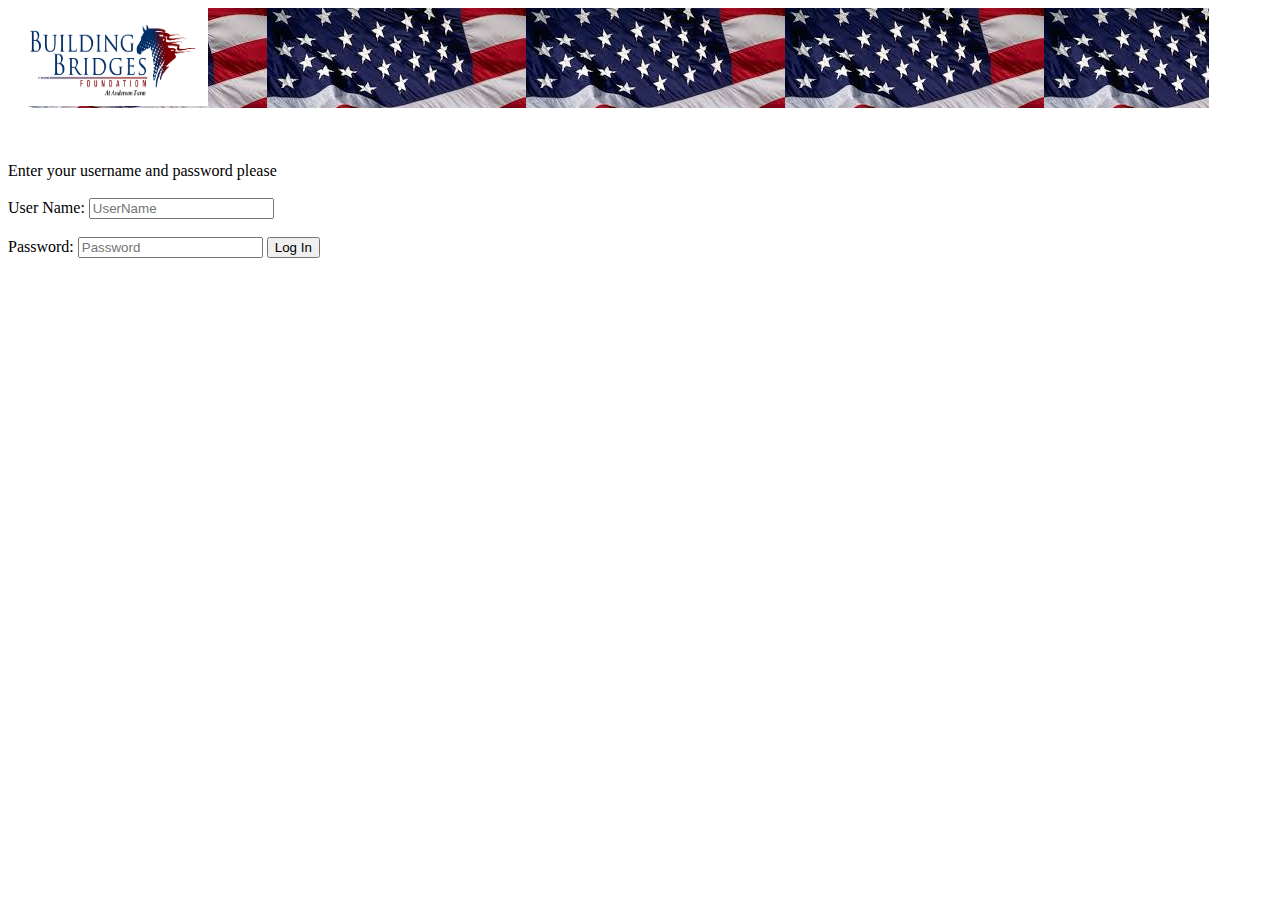
<file: index.html>
<!DOCTYPE html>
<html lang="en">
<head>
    <meta charset="UTF-8">
    <title>Sign-In page | Building Bridges Foundation</title>
    <link href="assets/css/main.css" rel="stylesheet" type="text/css"/>

</head>
<header>
    <div class="header">
        <div class="header_column_img">
            <img src="assets/images/BuildingBridgesLogo.jpg" height="98" width="200"
                id="buildingBridges">
        </div>
    </div>

</header>
<body>
<div class="row">
    <br><br><br>
    Enter your username and password please
    <br><br>
    <label for="UserName"> User Name: </label>
    <input id="UserName" type="text" placeholder="UserName" required>
    <br><br>
    <label for="Password">Password: </label>
    <input id="Password" type="text" placeholder="Password" required>
    <button type="submit">Log In</button>                    <!--This will act as your button to log in>
    <label>
      <input type="checkbox" checked="checked"> Remember me  <!-- A remeber Me check box you can delete if you don't want this>
    </label>

</div>

</body>
</html>
</file>
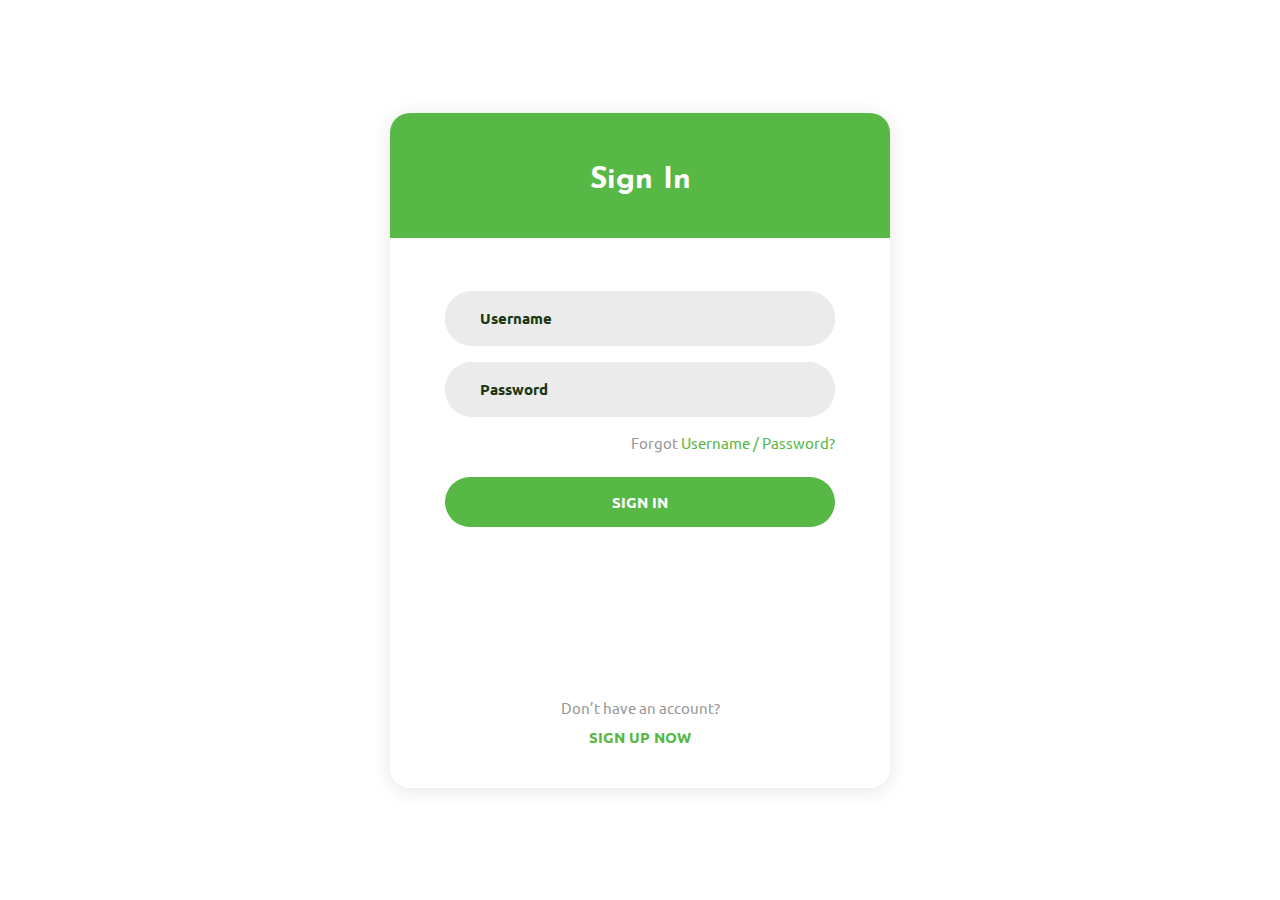
<file: Login_v8/index.html>
<!DOCTYPE html>
<html lang="en">
<head>
	<title>Login V8</title>
	<meta charset="UTF-8">
	<meta name="viewport" content="width=device-width, initial-scale=1">
<!--===============================================================================================-->	
	<link rel="icon" type="image/png" href="images/icons/favicon.ico"/>
<!--===============================================================================================-->
	<link rel="stylesheet" type="text/css" href="vendor/bootstrap/css/bootstrap.min.css">
<!--===============================================================================================-->
	<link rel="stylesheet" type="text/css" href="fonts/font-awesome-4.7.0/css/font-awesome.min.css">
<!--===============================================================================================-->
	<link rel="stylesheet" type="text/css" href="vendor/animate/animate.css">
<!--===============================================================================================-->	
	<link rel="stylesheet" type="text/css" href="vendor/css-hamburgers/hamburgers.min.css">
<!--===============================================================================================-->
	<link rel="stylesheet" type="text/css" href="vendor/animsition/css/animsition.min.css">
<!--===============================================================================================-->
	<link rel="stylesheet" type="text/css" href="vendor/select2/select2.min.css">
<!--===============================================================================================-->	
	<link rel="stylesheet" type="text/css" href="vendor/daterangepicker/daterangepicker.css">
<!--===============================================================================================-->
	<link rel="stylesheet" type="text/css" href="css/util.css">
	<link rel="stylesheet" type="text/css" href="css/main.css">
<!--===============================================================================================-->
</head>
<body>
	
	<div class="limiter">
		<div class="container-login100">
			<div class="wrap-login100">
				<form class="login100-form validate-form p-l-55 p-r-55 p-t-178">
					<span class="login100-form-title">
						Sign In
					</span>

					<div class="wrap-input100 validate-input m-b-16" data-validate="Please enter username">
						<input class="input100" type="text" name="username" placeholder="Username">
						<span class="focus-input100"></span>
					</div>

					<div class="wrap-input100 validate-input" data-validate = "Please enter password">
						<input class="input100" type="password" name="pass" placeholder="Password">
						<span class="focus-input100"></span>
					</div>

					<div class="text-right p-t-13 p-b-23">
						<span class="txt1">
							Forgot
						</span>

						<a href="#" class="txt2">
							Username / Password?
						</a>
					</div>

					<div class="container-login100-form-btn">
						<button class="login100-form-btn">
							Sign in
						</button>
					</div>

					<div class="flex-col-c p-t-170 p-b-40">
						<span class="txt1 p-b-9">
							Don’t have an account?
						</span>

						<a href="#" class="txt3">
							Sign up now
						</a>
					</div>
				</form>
			</div>
		</div>
	</div>
	
	
<!--===============================================================================================-->
	<script src="vendor/jquery/jquery-3.2.1.min.js"></script>
<!--===============================================================================================-->
	<script src="vendor/animsition/js/animsition.min.js"></script>
<!--===============================================================================================-->
	<script src="vendor/bootstrap/js/popper.js"></script>
	<script src="vendor/bootstrap/js/bootstrap.min.js"></script>
<!--===============================================================================================-->
	<script src="vendor/select2/select2.min.js"></script>
<!--===============================================================================================-->
	<script src="vendor/daterangepicker/moment.min.js"></script>
	<script src="vendor/daterangepicker/daterangepicker.js"></script>
<!--===============================================================================================-->
	<script src="vendor/countdowntime/countdowntime.js"></script>
<!--===============================================================================================-->
	<script src="js/main.js"></script>

</body>
</html>
</file>
<file: assets/css/main.css>
.header, .nav{
    width: 95%
}

.header {
    /* https://computing.artsci.wustl.edu/help/web/resize-images-web */
    background-image: url("../images/americanFlag.jpg");
    height: 100px;
    border-bottom-left-radius: 30px;
    border-top-left-radius: 30px;
}

.header-buildingBridges{
    float: left;
    height: 100px;
    width: 200px;
    border: 1px solid black;
    border-radius: 30px;
    z-index: 1;
}

.nav-selection{
    list-style-type: none;
    margin-top: 0;
    padding: 0;
    overflow: hidden;
    background-color: #a01503;
    color: white;
}

.nav-selection-page{
    float: left;
    border-right: 1px solid #bbb;
    width: 100px;
}


.nav-selection-page a {
    display: block;
    color: white;
    text-align: center;
    padding: 14px 16px;
    text-decoration: none;
}

.nav-selection-page a:hover {
    color: black;
    font-weight: bold;
}

.active {
    background-color: blue;
}

@media (max-width: 900px){

    .header{
        width: 100%;
    }

    .person-contact-phoneNumber{
        width: 100%;
    }

    .person-contact-eMail {
        width: 100%;
    }

    .person-contact {
        width: 100%;
    }
}
/*
@media (max-width: 600px) {
    .person{
        width: 90%;
    }
    .person-contact{
        width: 90%;
    }

}
*/
</file>
<file: Login_v8/vendor/daterangepicker/daterangepicker.css>
.daterangepicker {
  position: absolute;
  color: inherit;
  background-color: #fff;
  border-radius: 4px;
  width: 278px;
  padding: 4px;
  margin-top: 1px;
  top: 100px;
  left: 20px;
  /* Calendars */ }
  .daterangepicker:before, .daterangepicker:after {
    position: absolute;
    display: inline-block;
    border-bottom-color: rgba(0, 0, 0, 0.2);
    content: ''; }
  .daterangepicker:before {
    top: -7px;
    border-right: 7px solid transparent;
    border-left: 7px solid transparent;
    border-bottom: 7px solid #ccc; }
  .daterangepicker:after {
    top: -6px;
    border-right: 6px solid transparent;
    border-bottom: 6px solid #fff;
    border-left: 6px solid transparent; }
  .daterangepicker.opensleft:before {
    right: 9px; }
  .daterangepicker.opensleft:after {
    right: 10px; }
  .daterangepicker.openscenter:before {
    left: 0;
    right: 0;
    width: 0;
    margin-left: auto;
    margin-right: auto; }
  .daterangepicker.openscenter:after {
    left: 0;
    right: 0;
    width: 0;
    margin-left: auto;
    margin-right: auto; }
  .daterangepicker.opensright:before {
    left: 9px; }
  .daterangepicker.opensright:after {
    left: 10px; }
  .daterangepicker.dropup {
    margin-top: -5px; }
    .daterangepicker.dropup:before {
      top: initial;
      bottom: -7px;
      border-bottom: initial;
      border-top: 7px solid #ccc; }
    .daterangepicker.dropup:after {
      top: initial;
      bottom: -6px;
      border-bottom: initial;
      border-top: 6px solid #fff; }
  .daterangepicker.dropdown-menu {
    max-width: none;
    z-index: 3001; }
  .daterangepicker.single .ranges, .daterangepicker.single .calendar {
    float: none; }
  .daterangepicker.show-calendar .calendar {
    display: block; }
  .daterangepicker .calendar {
    display: none;
    max-width: 270px;
    margin: 4px; }
    .daterangepicker .calendar.single .calendar-table {
      border: none; }
    .daterangepicker .calendar th, .daterangepicker .calendar td {
      white-space: nowrap;
      text-align: center;
      min-width: 32px; }
  .daterangepicker .calendar-table {
    border: 1px solid #fff;
    padding: 4px;
    border-radius: 4px;
    background-color: #fff; }
  .daterangepicker table {
    width: 100%;
    margin: 0; }
  .daterangepicker td, .daterangepicker th {
    text-align: center;
    width: 20px;
    height: 20px;
    border-radius: 4px;
    border: 1px solid transparent;
    white-space: nowrap;
    cursor: pointer; }
    .daterangepicker td.available:hover, .daterangepicker th.available:hover {
      background-color: #eee;
      border-color: transparent;
      color: inherit; }
    .daterangepicker td.week, .daterangepicker th.week {
      font-size: 80%;
      color: #ccc; }
  .daterangepicker td.off, .daterangepicker td.off.in-range, .daterangepicker td.off.start-date, .daterangepicker td.off.end-date {
    background-color: #fff;
    border-color: transparent;
    color: #999; }
  .daterangepicker td.in-range {
    background-color: #ebf4f8;
    border-color: transparent;
    color: #000;
    border-radius: 0; }
  .daterangepicker td.start-date {
    border-radius: 4px 0 0 4px; }
  .daterangepicker td.end-date {
    border-radius: 0 4px 4px 0; }
  .daterangepicker td.start-date.end-date {
    border-radius: 4px; }
  .daterangepicker td.active, .daterangepicker td.active:hover {
    background-color: #357ebd;
    border-color: transparent;
    color: #fff; }
  .daterangepicker th.month {
    width: auto; }
  .daterangepicker td.disabled, .daterangepicker option.disabled {
    color: #999;
    cursor: not-allowed;
    text-decoration: line-through; }
  .daterangepicker select.monthselect, .daterangepicker select.yearselect {
    font-size: 12px;
    padding: 1px;
    height: auto;
    margin: 0;
    cursor: default; }
  .daterangepicker select.monthselect {
    margin-right: 2%;
    width: 56%; }
  .daterangepicker select.yearselect {
    width: 40%; }
  .daterangepicker select.hourselect, .daterangepicker select.minuteselect, .daterangepicker select.secondselect, .daterangepicker select.ampmselect {
    width: 50px;
    margin-bottom: 0; }
  .daterangepicker .input-mini {
    border: 1px solid #ccc;
    border-radius: 4px;
    color: #555;
    height: 30px;
    line-height: 30px;
    display: block;
    vertical-align: middle;
    margin: 0 0 5px 0;
    padding: 0 6px 0 28px;
    width: 100%; }
    .daterangepicker .input-mini.active {
      border: 1px solid #08c;
      border-radius: 4px; }
  .daterangepicker .daterangepicker_input {
    position: relative; }
    .daterangepicker .daterangepicker_input i {
      position: absolute;
      left: 8px;
      top: 8px; }
  .daterangepicker.rtl .input-mini {
    padding-right: 28px;
    padding-left: 6px; }
  .daterangepicker.rtl .daterangepicker_input i {
    left: auto;
    right: 8px; }
  .daterangepicker .calendar-time {
    text-align: center;
    margin: 5px auto;
    line-height: 30px;
    position: relative;
    padding-left: 28px; }
    .daterangepicker .calendar-time select.disabled {
      color: #ccc;
      cursor: not-allowed; }

.ranges {
  font-size: 11px;
  float: none;
  margin: 4px;
  text-align: left; }
  .ranges ul {
    list-style: none;
    margin: 0 auto;
    padding: 0;
    width: 100%; }
  .ranges li {
    font-size: 13px;
    background-color: #f5f5f5;
    border: 1px solid #f5f5f5;
    border-radius: 4px;
    color: #08c;
    padding: 3px 12px;
    margin-bottom: 8px;
    cursor: pointer; }
    .ranges li:hover {
      background-color: #08c;
      border: 1px solid #08c;
      color: #fff; }
    .ranges li.active {
      background-color: #08c;
      border: 1px solid #08c;
      color: #fff; }

/*  Larger Screen Styling */
@media (min-width: 564px) {
  .daterangepicker {
    width: auto; }
    .daterangepicker .ranges ul {
      width: 160px; }
    .daterangepicker.single .ranges ul {
      width: 100%; }
    .daterangepicker.single .calendar.left {
      clear: none; }
    .daterangepicker.single.ltr .ranges, .daterangepicker.single.ltr .calendar {
      float: left; }
    .daterangepicker.single.rtl .ranges, .daterangepicker.single.rtl .calendar {
      float: right; }
    .daterangepicker.ltr {
      direction: ltr;
      text-align: left; }
      .daterangepicker.ltr .calendar.left {
        clear: left;
        margin-right: 0; }
        .daterangepicker.ltr .calendar.left .calendar-table {
          border-right: none;
          border-top-right-radius: 0;
          border-bottom-right-radius: 0; }
      .daterangepicker.ltr .calendar.right {
        margin-left: 0; }
        .daterangepicker.ltr .calendar.right .calendar-table {
          border-left: none;
          border-top-left-radius: 0;
          border-bottom-left-radius: 0; }
      .daterangepicker.ltr .left .daterangepicker_input {
        padding-right: 12px; }
      .daterangepicker.ltr .calendar.left .calendar-table {
        padding-right: 12px; }
      .daterangepicker.ltr .ranges, .daterangepicker.ltr .calendar {
        float: left; }
    .daterangepicker.rtl {
      direction: rtl;
      text-align: right; }
      .daterangepicker.rtl .calendar.left {
        clear: right;
        margin-left: 0; }
        .daterangepicker.rtl .calendar.left .calendar-table {
          border-left: none;
          border-top-left-radius: 0;
          border-bottom-left-radius: 0; }
      .daterangepicker.rtl .calendar.right {
        margin-right: 0; }
        .daterangepicker.rtl .calendar.right .calendar-table {
          border-right: none;
          border-top-right-radius: 0;
          border-bottom-right-radius: 0; }
      .daterangepicker.rtl .left .daterangepicker_input {
        padding-left: 12px; }
      .daterangepicker.rtl .calendar.left .calendar-table {
        padding-left: 12px; }
      .daterangepicker.rtl .ranges, .daterangepicker.rtl .calendar {
        text-align: right;
        float: right; } }
@media (min-width: 730px) {
  .daterangepicker .ranges {
    width: auto; }
  .daterangepicker.ltr .ranges {
    float: left; }
  .daterangepicker.rtl .ranges {
    float: right; }
  .daterangepicker .calendar.left {
    clear: none !important; } }
</file>
<file: Login_v8/css/util.css>
/*[ FONT SIZE ]
///////////////////////////////////////////////////////////
*/
.fs-1 {font-size: 1px;}
.fs-2 {font-size: 2px;}
.fs-3 {font-size: 3px;}
.fs-4 {font-size: 4px;}
.fs-5 {font-size: 5px;}
.fs-6 {font-size: 6px;}
.fs-7 {font-size: 7px;}
.fs-8 {font-size: 8px;}
.fs-9 {font-size: 9px;}
.fs-10 {font-size: 10px;}
.fs-11 {font-size: 11px;}
.fs-12 {font-size: 12px;}
.fs-13 {font-size: 13px;}
.fs-14 {font-size: 14px;}
.fs-15 {font-size: 15px;}
.fs-16 {font-size: 16px;}
.fs-17 {font-size: 17px;}
.fs-18 {font-size: 18px;}
.fs-19 {font-size: 19px;}
.fs-20 {font-size: 20px;}
.fs-21 {font-size: 21px;}
.fs-22 {font-size: 22px;}
.fs-23 {font-size: 23px;}
.fs-24 {font-size: 24px;}
.fs-25 {font-size: 25px;}
.fs-26 {font-size: 26px;}
.fs-27 {font-size: 27px;}
.fs-28 {font-size: 28px;}
.fs-29 {font-size: 29px;}
.fs-30 {font-size: 30px;}
.fs-31 {font-size: 31px;}
.fs-32 {font-size: 32px;}
.fs-33 {font-size: 33px;}
.fs-34 {font-size: 34px;}
.fs-35 {font-size: 35px;}
.fs-36 {font-size: 36px;}
.fs-37 {font-size: 37px;}
.fs-38 {font-size: 38px;}
.fs-39 {font-size: 39px;}
.fs-40 {font-size: 40px;}
.fs-41 {font-size: 41px;}
.fs-42 {font-size: 42px;}
.fs-43 {font-size: 43px;}
.fs-44 {font-size: 44px;}
.fs-45 {font-size: 45px;}
.fs-46 {font-size: 46px;}
.fs-47 {font-size: 47px;}
.fs-48 {font-size: 48px;}
.fs-49 {font-size: 49px;}
.fs-50 {font-size: 50px;}
.fs-51 {font-size: 51px;}
.fs-52 {font-size: 52px;}
.fs-53 {font-size: 53px;}
.fs-54 {font-size: 54px;}
.fs-55 {font-size: 55px;}
.fs-56 {font-size: 56px;}
.fs-57 {font-size: 57px;}
.fs-58 {font-size: 58px;}
.fs-59 {font-size: 59px;}
.fs-60 {font-size: 60px;}
.fs-61 {font-size: 61px;}
.fs-62 {font-size: 62px;}
.fs-63 {font-size: 63px;}
.fs-64 {font-size: 64px;}
.fs-65 {font-size: 65px;}
.fs-66 {font-size: 66px;}
.fs-67 {font-size: 67px;}
.fs-68 {font-size: 68px;}
.fs-69 {font-size: 69px;}
.fs-70 {font-size: 70px;}
.fs-71 {font-size: 71px;}
.fs-72 {font-size: 72px;}
.fs-73 {font-size: 73px;}
.fs-74 {font-size: 74px;}
.fs-75 {font-size: 75px;}
.fs-76 {font-size: 76px;}
.fs-77 {font-size: 77px;}
.fs-78 {font-size: 78px;}
.fs-79 {font-size: 79px;}
.fs-80 {font-size: 80px;}
.fs-81 {font-size: 81px;}
.fs-82 {font-size: 82px;}
.fs-83 {font-size: 83px;}
.fs-84 {font-size: 84px;}
.fs-85 {font-size: 85px;}
.fs-86 {font-size: 86px;}
.fs-87 {font-size: 87px;}
.fs-88 {font-size: 88px;}
.fs-89 {font-size: 89px;}
.fs-90 {font-size: 90px;}
.fs-91 {font-size: 91px;}
.fs-92 {font-size: 92px;}
.fs-93 {font-size: 93px;}
.fs-94 {font-size: 94px;}
.fs-95 {font-size: 95px;}
.fs-96 {font-size: 96px;}
.fs-97 {font-size: 97px;}
.fs-98 {font-size: 98px;}
.fs-99 {font-size: 99px;}
.fs-100 {font-size: 100px;}
.fs-101 {font-size: 101px;}
.fs-102 {font-size: 102px;}
.fs-103 {font-size: 103px;}
.fs-104 {font-size: 104px;}
.fs-105 {font-size: 105px;}
.fs-106 {font-size: 106px;}
.fs-107 {font-size: 107px;}
.fs-108 {font-size: 108px;}
.fs-109 {font-size: 109px;}
.fs-110 {font-size: 110px;}
.fs-111 {font-size: 111px;}
.fs-112 {font-size: 112px;}
.fs-113 {font-size: 113px;}
.fs-114 {font-size: 114px;}
.fs-115 {font-size: 115px;}
.fs-116 {font-size: 116px;}
.fs-117 {font-size: 117px;}
.fs-118 {font-size: 118px;}
.fs-119 {font-size: 119px;}
.fs-120 {font-size: 120px;}
.fs-121 {font-size: 121px;}
.fs-122 {font-size: 122px;}
.fs-123 {font-size: 123px;}
.fs-124 {font-size: 124px;}
.fs-125 {font-size: 125px;}
.fs-126 {font-size: 126px;}
.fs-127 {font-size: 127px;}
.fs-128 {font-size: 128px;}
.fs-129 {font-size: 129px;}
.fs-130 {font-size: 130px;}
.fs-131 {font-size: 131px;}
.fs-132 {font-size: 132px;}
.fs-133 {font-size: 133px;}
.fs-134 {font-size: 134px;}
.fs-135 {font-size: 135px;}
.fs-136 {font-size: 136px;}
.fs-137 {font-size: 137px;}
.fs-138 {font-size: 138px;}
.fs-139 {font-size: 139px;}
.fs-140 {font-size: 140px;}
.fs-141 {font-size: 141px;}
.fs-142 {font-size: 142px;}
.fs-143 {font-size: 143px;}
.fs-144 {font-size: 144px;}
.fs-145 {font-size: 145px;}
.fs-146 {font-size: 146px;}
.fs-147 {font-size: 147px;}
.fs-148 {font-size: 148px;}
.fs-149 {font-size: 149px;}
.fs-150 {font-size: 150px;}
.fs-151 {font-size: 151px;}
.fs-152 {font-size: 152px;}
.fs-153 {font-size: 153px;}
.fs-154 {font-size: 154px;}
.fs-155 {font-size: 155px;}
.fs-156 {font-size: 156px;}
.fs-157 {font-size: 157px;}
.fs-158 {font-size: 158px;}
.fs-159 {font-size: 159px;}
.fs-160 {font-size: 160px;}
.fs-161 {font-size: 161px;}
.fs-162 {font-size: 162px;}
.fs-163 {font-size: 163px;}
.fs-164 {font-size: 164px;}
.fs-165 {font-size: 165px;}
.fs-166 {font-size: 166px;}
.fs-167 {font-size: 167px;}
.fs-168 {font-size: 168px;}
.fs-169 {font-size: 169px;}
.fs-170 {font-size: 170px;}
.fs-171 {font-size: 171px;}
.fs-172 {font-size: 172px;}
.fs-173 {font-size: 173px;}
.fs-174 {font-size: 174px;}
.fs-175 {font-size: 175px;}
.fs-176 {font-size: 176px;}
.fs-177 {font-size: 177px;}
.fs-178 {font-size: 178px;}
.fs-179 {font-size: 179px;}
.fs-180 {font-size: 180px;}
.fs-181 {font-size: 181px;}
.fs-182 {font-size: 182px;}
.fs-183 {font-size: 183px;}
.fs-184 {font-size: 184px;}
.fs-185 {font-size: 185px;}
.fs-186 {font-size: 186px;}
.fs-187 {font-size: 187px;}
.fs-188 {font-size: 188px;}
.fs-189 {font-size: 189px;}
.fs-190 {font-size: 190px;}
.fs-191 {font-size: 191px;}
.fs-192 {font-size: 192px;}
.fs-193 {font-size: 193px;}
.fs-194 {font-size: 194px;}
.fs-195 {font-size: 195px;}
.fs-196 {font-size: 196px;}
.fs-197 {font-size: 197px;}
.fs-198 {font-size: 198px;}
.fs-199 {font-size: 199px;}
.fs-200 {font-size: 200px;}

/*[ PADDING ]
///////////////////////////////////////////////////////////
*/
.p-t-0 {padding-top: 0px;}
.p-t-1 {padding-top: 1px;}
.p-t-2 {padding-top: 2px;}
.p-t-3 {padding-top: 3px;}
.p-t-4 {padding-top: 4px;}
.p-t-5 {padding-top: 5px;}
.p-t-6 {padding-top: 6px;}
.p-t-7 {padding-top: 7px;}
.p-t-8 {padding-top: 8px;}
.p-t-9 {padding-top: 9px;}
.p-t-10 {padding-top: 10px;}
.p-t-11 {padding-top: 11px;}
.p-t-12 {padding-top: 12px;}
.p-t-13 {padding-top: 13px;}
.p-t-14 {padding-top: 14px;}
.p-t-15 {padding-top: 15px;}
.p-t-16 {padding-top: 16px;}
.p-t-17 {padding-top: 17px;}
.p-t-18 {padding-top: 18px;}
.p-t-19 {padding-top: 19px;}
.p-t-20 {padding-top: 20px;}
.p-t-21 {padding-top: 21px;}
.p-t-22 {padding-top: 22px;}
.p-t-23 {padding-top: 23px;}
.p-t-24 {padding-top: 24px;}
.p-t-25 {padding-top: 25px;}
.p-t-26 {padding-top: 26px;}
.p-t-27 {padding-top: 27px;}
.p-t-28 {padding-top: 28px;}
.p-t-29 {padding-top: 29px;}
.p-t-30 {padding-top: 30px;}
.p-t-31 {padding-top: 31px;}
.p-t-32 {padding-top: 32px;}
.p-t-33 {padding-top: 33px;}
.p-t-34 {padding-top: 34px;}
.p-t-35 {padding-top: 35px;}
.p-t-36 {padding-top: 36px;}
.p-t-37 {padding-top: 37px;}
.p-t-38 {padding-top: 38px;}
.p-t-39 {padding-top: 39px;}
.p-t-40 {padding-top: 40px;}
.p-t-41 {padding-top: 41px;}
.p-t-42 {padding-top: 42px;}
.p-t-43 {padding-top: 43px;}
.p-t-44 {padding-top: 44px;}
.p-t-45 {padding-top: 45px;}
.p-t-46 {padding-top: 46px;}
.p-t-47 {padding-top: 47px;}
.p-t-48 {padding-top: 48px;}
.p-t-49 {padding-top: 49px;}
.p-t-50 {padding-top: 50px;}
.p-t-51 {padding-top: 51px;}
.p-t-52 {padding-top: 52px;}
.p-t-53 {padding-top: 53px;}
.p-t-54 {padding-top: 54px;}
.p-t-55 {padding-top: 55px;}
.p-t-56 {padding-top: 56px;}
.p-t-57 {padding-top: 57px;}
.p-t-58 {padding-top: 58px;}
.p-t-59 {padding-top: 59px;}
.p-t-60 {padding-top: 60px;}
.p-t-61 {padding-top: 61px;}
.p-t-62 {padding-top: 62px;}
.p-t-63 {padding-top: 63px;}
.p-t-64 {padding-top: 64px;}
.p-t-65 {padding-top: 65px;}
.p-t-66 {padding-top: 66px;}
.p-t-67 {padding-top: 67px;}
.p-t-68 {padding-top: 68px;}
.p-t-69 {padding-top: 69px;}
.p-t-70 {padding-top: 70px;}
.p-t-71 {padding-top: 71px;}
.p-t-72 {padding-top: 72px;}
.p-t-73 {padding-top: 73px;}
.p-t-74 {padding-top: 74px;}
.p-t-75 {padding-top: 75px;}
.p-t-76 {padding-top: 76px;}
.p-t-77 {padding-top: 77px;}
.p-t-78 {padding-top: 78px;}
.p-t-79 {padding-top: 79px;}
.p-t-80 {padding-top: 80px;}
.p-t-81 {padding-top: 81px;}
.p-t-82 {padding-top: 82px;}
.p-t-83 {padding-top: 83px;}
.p-t-84 {padding-top: 84px;}
.p-t-85 {padding-top: 85px;}
.p-t-86 {padding-top: 86px;}
.p-t-87 {padding-top: 87px;}
.p-t-88 {padding-top: 88px;}
.p-t-89 {padding-top: 89px;}
.p-t-90 {padding-top: 90px;}
.p-t-91 {padding-top: 91px;}
.p-t-92 {padding-top: 92px;}
.p-t-93 {padding-top: 93px;}
.p-t-94 {padding-top: 94px;}
.p-t-95 {padding-top: 95px;}
.p-t-96 {padding-top: 96px;}
.p-t-97 {padding-top: 97px;}
.p-t-98 {padding-top: 98px;}
.p-t-99 {padding-top: 99px;}
.p-t-100 {padding-top: 100px;}
.p-t-101 {padding-top: 101px;}
.p-t-102 {padding-top: 102px;}
.p-t-103 {padding-top: 103px;}
.p-t-104 {padding-top: 104px;}
.p-t-105 {padding-top: 105px;}
.p-t-106 {padding-top: 106px;}
.p-t-107 {padding-top: 107px;}
.p-t-108 {padding-top: 108px;}
.p-t-109 {padding-top: 109px;}
.p-t-110 {padding-top: 110px;}
.p-t-111 {padding-top: 111px;}
.p-t-112 {padding-top: 112px;}
.p-t-113 {padding-top: 113px;}
.p-t-114 {padding-top: 114px;}
.p-t-115 {padding-top: 115px;}
.p-t-116 {padding-top: 116px;}
.p-t-117 {padding-top: 117px;}
.p-t-118 {padding-top: 118px;}
.p-t-119 {padding-top: 119px;}
.p-t-120 {padding-top: 120px;}
.p-t-121 {padding-top: 121px;}
.p-t-122 {padding-top: 122px;}
.p-t-123 {padding-top: 123px;}
.p-t-124 {padding-top: 124px;}
.p-t-125 {padding-top: 125px;}
.p-t-126 {padding-top: 126px;}
.p-t-127 {padding-top: 127px;}
.p-t-128 {padding-top: 128px;}
.p-t-129 {padding-top: 129px;}
.p-t-130 {padding-top: 130px;}
.p-t-131 {padding-top: 131px;}
.p-t-132 {padding-top: 132px;}
.p-t-133 {padding-top: 133px;}
.p-t-134 {padding-top: 134px;}
.p-t-135 {padding-top: 135px;}
.p-t-136 {padding-top: 136px;}
.p-t-137 {padding-top: 137px;}
.p-t-138 {padding-top: 138px;}
.p-t-139 {padding-top: 139px;}
.p-t-140 {padding-top: 140px;}
.p-t-141 {padding-top: 141px;}
.p-t-142 {padding-top: 142px;}
.p-t-143 {padding-top: 143px;}
.p-t-144 {padding-top: 144px;}
.p-t-145 {padding-top: 145px;}
.p-t-146 {padding-top: 146px;}
.p-t-147 {padding-top: 147px;}
.p-t-148 {padding-top: 148px;}
.p-t-149 {padding-top: 149px;}
.p-t-150 {padding-top: 150px;}
.p-t-151 {padding-top: 151px;}
.p-t-152 {padding-top: 152px;}
.p-t-153 {padding-top: 153px;}
.p-t-154 {padding-top: 154px;}
.p-t-155 {padding-top: 155px;}
.p-t-156 {padding-top: 156px;}
.p-t-157 {padding-top: 157px;}
.p-t-158 {padding-top: 158px;}
.p-t-159 {padding-top: 159px;}
.p-t-160 {padding-top: 160px;}
.p-t-161 {padding-top: 161px;}
.p-t-162 {padding-top: 162px;}
.p-t-163 {padding-top: 163px;}
.p-t-164 {padding-top: 164px;}
.p-t-165 {padding-top: 165px;}
.p-t-166 {padding-top: 166px;}
.p-t-167 {padding-top: 167px;}
.p-t-168 {padding-top: 168px;}
.p-t-169 {padding-top: 169px;}
.p-t-170 {padding-top: 170px;}
.p-t-171 {padding-top: 171px;}
.p-t-172 {padding-top: 172px;}
.p-t-173 {padding-top: 173px;}
.p-t-174 {padding-top: 174px;}
.p-t-175 {padding-top: 175px;}
.p-t-176 {padding-top: 176px;}
.p-t-177 {padding-top: 177px;}
.p-t-178 {padding-top: 178px;}
.p-t-179 {padding-top: 179px;}
.p-t-180 {padding-top: 180px;}
.p-t-181 {padding-top: 181px;}
.p-t-182 {padding-top: 182px;}
.p-t-183 {padding-top: 183px;}
.p-t-184 {padding-top: 184px;}
.p-t-185 {padding-top: 185px;}
.p-t-186 {padding-top: 186px;}
.p-t-187 {padding-top: 187px;}
.p-t-188 {padding-top: 188px;}
.p-t-189 {padding-top: 189px;}
.p-t-190 {padding-top: 190px;}
.p-t-191 {padding-top: 191px;}
.p-t-192 {padding-top: 192px;}
.p-t-193 {padding-top: 193px;}
.p-t-194 {padding-top: 194px;}
.p-t-195 {padding-top: 195px;}
.p-t-196 {padding-top: 196px;}
.p-t-197 {padding-top: 197px;}
.p-t-198 {padding-top: 198px;}
.p-t-199 {padding-top: 199px;}
.p-t-200 {padding-top: 200px;}
.p-t-201 {padding-top: 201px;}
.p-t-202 {padding-top: 202px;}
.p-t-203 {padding-top: 203px;}
.p-t-204 {padding-top: 204px;}
.p-t-205 {padding-top: 205px;}
.p-t-206 {padding-top: 206px;}
.p-t-207 {padding-top: 207px;}
.p-t-208 {padding-top: 208px;}
.p-t-209 {padding-top: 209px;}
.p-t-210 {padding-top: 210px;}
.p-t-211 {padding-top: 211px;}
.p-t-212 {padding-top: 212px;}
.p-t-213 {padding-top: 213px;}
.p-t-214 {padding-top: 214px;}
.p-t-215 {padding-top: 215px;}
.p-t-216 {padding-top: 216px;}
.p-t-217 {padding-top: 217px;}
.p-t-218 {padding-top: 218px;}
.p-t-219 {padding-top: 219px;}
.p-t-220 {padding-top: 220px;}
.p-t-221 {padding-top: 221px;}
.p-t-222 {padding-top: 222px;}
.p-t-223 {padding-top: 223px;}
.p-t-224 {padding-top: 224px;}
.p-t-225 {padding-top: 225px;}
.p-t-226 {padding-top: 226px;}
.p-t-227 {padding-top: 227px;}
.p-t-228 {padding-top: 228px;}
.p-t-229 {padding-top: 229px;}
.p-t-230 {padding-top: 230px;}
.p-t-231 {padding-top: 231px;}
.p-t-232 {padding-top: 232px;}
.p-t-233 {padding-top: 233px;}
.p-t-234 {padding-top: 234px;}
.p-t-235 {padding-top: 235px;}
.p-t-236 {padding-top: 236px;}
.p-t-237 {padding-top: 237px;}
.p-t-238 {padding-top: 238px;}
.p-t-239 {padding-top: 239px;}
.p-t-240 {padding-top: 240px;}
.p-t-241 {padding-top: 241px;}
.p-t-242 {padding-top: 242px;}
.p-t-243 {padding-top: 243px;}
.p-t-244 {padding-top: 244px;}
.p-t-245 {padding-top: 245px;}
.p-t-246 {padding-top: 246px;}
.p-t-247 {padding-top: 247px;}
.p-t-248 {padding-top: 248px;}
.p-t-249 {padding-top: 249px;}
.p-t-250 {padding-top: 250px;}
.p-b-0 {padding-bottom: 0px;}
.p-b-1 {padding-bottom: 1px;}
.p-b-2 {padding-bottom: 2px;}
.p-b-3 {padding-bottom: 3px;}
.p-b-4 {padding-bottom: 4px;}
.p-b-5 {padding-bottom: 5px;}
.p-b-6 {padding-bottom: 6px;}
.p-b-7 {padding-bottom: 7px;}
.p-b-8 {padding-bottom: 8px;}
.p-b-9 {padding-bottom: 9px;}
.p-b-10 {padding-bottom: 10px;}
.p-b-11 {padding-bottom: 11px;}
.p-b-12 {padding-bottom: 12px;}
.p-b-13 {padding-bottom: 13px;}
.p-b-14 {padding-bottom: 14px;}
.p-b-15 {padding-bottom: 15px;}
.p-b-16 {padding-bottom: 16px;}
.p-b-17 {padding-bottom: 17px;}
.p-b-18 {padding-bottom: 18px;}
.p-b-19 {padding-bottom: 19px;}
.p-b-20 {padding-bottom: 20px;}
.p-b-21 {padding-bottom: 21px;}
.p-b-22 {padding-bottom: 22px;}
.p-b-23 {padding-bottom: 23px;}
.p-b-24 {padding-bottom: 24px;}
.p-b-25 {padding-bottom: 25px;}
.p-b-26 {padding-bottom: 26px;}
.p-b-27 {padding-bottom: 27px;}
.p-b-28 {padding-bottom: 28px;}
.p-b-29 {padding-bottom: 29px;}
.p-b-30 {padding-bottom: 30px;}
.p-b-31 {padding-bottom: 31px;}
.p-b-32 {padding-bottom: 32px;}
.p-b-33 {padding-bottom: 33px;}
.p-b-34 {padding-bottom: 34px;}
.p-b-35 {padding-bottom: 35px;}
.p-b-36 {padding-bottom: 36px;}
.p-b-37 {padding-bottom: 37px;}
.p-b-38 {padding-bottom: 38px;}
.p-b-39 {padding-bottom: 39px;}
.p-b-40 {padding-bottom: 40px;}
.p-b-41 {padding-bottom: 41px;}
.p-b-42 {padding-bottom: 42px;}
.p-b-43 {padding-bottom: 43px;}
.p-b-44 {padding-bottom: 44px;}
.p-b-45 {padding-bottom: 45px;}
.p-b-46 {padding-bottom: 46px;}
.p-b-47 {padding-bottom: 47px;}
.p-b-48 {padding-bottom: 48px;}
.p-b-49 {padding-bottom: 49px;}
.p-b-50 {padding-bottom: 50px;}
.p-b-51 {padding-bottom: 51px;}
.p-b-52 {padding-bottom: 52px;}
.p-b-53 {padding-bottom: 53px;}
.p-b-54 {padding-bottom: 54px;}
.p-b-55 {padding-bottom: 55px;}
.p-b-56 {padding-bottom: 56px;}
.p-b-57 {padding-bottom: 57px;}
.p-b-58 {padding-bottom: 58px;}
.p-b-59 {padding-bottom: 59px;}
.p-b-60 {padding-bottom: 60px;}
.p-b-61 {padding-bottom: 61px;}
.p-b-62 {padding-bottom: 62px;}
.p-b-63 {padding-bottom: 63px;}
.p-b-64 {padding-bottom: 64px;}
.p-b-65 {padding-bottom: 65px;}
.p-b-66 {padding-bottom: 66px;}
.p-b-67 {padding-bottom: 67px;}
.p-b-68 {padding-bottom: 68px;}
.p-b-69 {padding-bottom: 69px;}
.p-b-70 {padding-bottom: 70px;}
.p-b-71 {padding-bottom: 71px;}
.p-b-72 {padding-bottom: 72px;}
.p-b-73 {padding-bottom: 73px;}
.p-b-74 {padding-bottom: 74px;}
.p-b-75 {padding-bottom: 75px;}
.p-b-76 {padding-bottom: 76px;}
.p-b-77 {padding-bottom: 77px;}
.p-b-78 {padding-bottom: 78px;}
.p-b-79 {padding-bottom: 79px;}
.p-b-80 {padding-bottom: 80px;}
.p-b-81 {padding-bottom: 81px;}
.p-b-82 {padding-bottom: 82px;}
.p-b-83 {padding-bottom: 83px;}
.p-b-84 {padding-bottom: 84px;}
.p-b-85 {padding-bottom: 85px;}
.p-b-86 {padding-bottom: 86px;}
.p-b-87 {padding-bottom: 87px;}
.p-b-88 {padding-bottom: 88px;}
.p-b-89 {padding-bottom: 89px;}
.p-b-90 {padding-bottom: 90px;}
.p-b-91 {padding-bottom: 91px;}
.p-b-92 {padding-bottom: 92px;}
.p-b-93 {padding-bottom: 93px;}
.p-b-94 {padding-bottom: 94px;}
.p-b-95 {padding-bottom: 95px;}
.p-b-96 {padding-bottom: 96px;}
.p-b-97 {padding-bottom: 97px;}
.p-b-98 {padding-bottom: 98px;}
.p-b-99 {padding-bottom: 99px;}
.p-b-100 {padding-bottom: 100px;}
.p-b-101 {padding-bottom: 101px;}
.p-b-102 {padding-bottom: 102px;}
.p-b-103 {padding-bottom: 103px;}
.p-b-104 {padding-bottom: 104px;}
.p-b-105 {padding-bottom: 105px;}
.p-b-106 {padding-bottom: 106px;}
.p-b-107 {padding-bottom: 107px;}
.p-b-108 {padding-bottom: 108px;}
.p-b-109 {padding-bottom: 109px;}
.p-b-110 {padding-bottom: 110px;}
.p-b-111 {padding-bottom: 111px;}
.p-b-112 {padding-bottom: 112px;}
.p-b-113 {padding-bottom: 113px;}
.p-b-114 {padding-bottom: 114px;}
.p-b-115 {padding-bottom: 115px;}
.p-b-116 {padding-bottom: 116px;}
.p-b-117 {padding-bottom: 117px;}
.p-b-118 {padding-bottom: 118px;}
.p-b-119 {padding-bottom: 119px;}
.p-b-120 {padding-bottom: 120px;}
.p-b-121 {padding-bottom: 121px;}
.p-b-122 {padding-bottom: 122px;}
.p-b-123 {padding-bottom: 123px;}
.p-b-124 {padding-bottom: 124px;}
.p-b-125 {padding-bottom: 125px;}
.p-b-126 {padding-bottom: 126px;}
.p-b-127 {padding-bottom: 127px;}
.p-b-128 {padding-bottom: 128px;}
.p-b-129 {padding-bottom: 129px;}
.p-b-130 {padding-bottom: 130px;}
.p-b-131 {padding-bottom: 131px;}
.p-b-132 {padding-bottom: 132px;}
.p-b-133 {padding-bottom: 133px;}
.p-b-134 {padding-bottom: 134px;}
.p-b-135 {padding-bottom: 135px;}
.p-b-136 {padding-bottom: 136px;}
.p-b-137 {padding-bottom: 137px;}
.p-b-138 {padding-bottom: 138px;}
.p-b-139 {padding-bottom: 139px;}
.p-b-140 {padding-bottom: 140px;}
.p-b-141 {padding-bottom: 141px;}
.p-b-142 {padding-bottom: 142px;}
.p-b-143 {padding-bottom: 143px;}
.p-b-144 {padding-bottom: 144px;}
.p-b-145 {padding-bottom: 145px;}
.p-b-146 {padding-bottom: 146px;}
.p-b-147 {padding-bottom: 147px;}
.p-b-148 {padding-bottom: 148px;}
.p-b-149 {padding-bottom: 149px;}
.p-b-150 {padding-bottom: 150px;}
.p-b-151 {padding-bottom: 151px;}
.p-b-152 {padding-bottom: 152px;}
.p-b-153 {padding-bottom: 153px;}
.p-b-154 {padding-bottom: 154px;}
.p-b-155 {padding-bottom: 155px;}
.p-b-156 {padding-bottom: 156px;}
.p-b-157 {padding-bottom: 157px;}
.p-b-158 {padding-bottom: 158px;}
.p-b-159 {padding-bottom: 159px;}
.p-b-160 {padding-bottom: 160px;}
.p-b-161 {padding-bottom: 161px;}
.p-b-162 {padding-bottom: 162px;}
.p-b-163 {padding-bottom: 163px;}
.p-b-164 {padding-bottom: 164px;}
.p-b-165 {padding-bottom: 165px;}
.p-b-166 {padding-bottom: 166px;}
.p-b-167 {padding-bottom: 167px;}
.p-b-168 {padding-bottom: 168px;}
.p-b-169 {padding-bottom: 169px;}
.p-b-170 {padding-bottom: 170px;}
.p-b-171 {padding-bottom: 171px;}
.p-b-172 {padding-bottom: 172px;}
.p-b-173 {padding-bottom: 173px;}
.p-b-174 {padding-bottom: 174px;}
.p-b-175 {padding-bottom: 175px;}
.p-b-176 {padding-bottom: 176px;}
.p-b-177 {padding-bottom: 177px;}
.p-b-178 {padding-bottom: 178px;}
.p-b-179 {padding-bottom: 179px;}
.p-b-180 {padding-bottom: 180px;}
.p-b-181 {padding-bottom: 181px;}
.p-b-182 {padding-bottom: 182px;}
.p-b-183 {padding-bottom: 183px;}
.p-b-184 {padding-bottom: 184px;}
.p-b-185 {padding-bottom: 185px;}
.p-b-186 {padding-bottom: 186px;}
.p-b-187 {padding-bottom: 187px;}
.p-b-188 {padding-bottom: 188px;}
.p-b-189 {padding-bottom: 189px;}
.p-b-190 {padding-bottom: 190px;}
.p-b-191 {padding-bottom: 191px;}
.p-b-192 {padding-bottom: 192px;}
.p-b-193 {padding-bottom: 193px;}
.p-b-194 {padding-bottom: 194px;}
.p-b-195 {padding-bottom: 195px;}
.p-b-196 {padding-bottom: 196px;}
.p-b-197 {padding-bottom: 197px;}
.p-b-198 {padding-bottom: 198px;}
.p-b-199 {padding-bottom: 199px;}
.p-b-200 {padding-bottom: 200px;}
.p-b-201 {padding-bottom: 201px;}
.p-b-202 {padding-bottom: 202px;}
.p-b-203 {padding-bottom: 203px;}
.p-b-204 {padding-bottom: 204px;}
.p-b-205 {padding-bottom: 205px;}
.p-b-206 {padding-bottom: 206px;}
.p-b-207 {padding-bottom: 207px;}
.p-b-208 {padding-bottom: 208px;}
.p-b-209 {padding-bottom: 209px;}
.p-b-210 {padding-bottom: 210px;}
.p-b-211 {padding-bottom: 211px;}
.p-b-212 {padding-bottom: 212px;}
.p-b-213 {padding-bottom: 213px;}
.p-b-214 {padding-bottom: 214px;}
.p-b-215 {padding-bottom: 215px;}
.p-b-216 {padding-bottom: 216px;}
.p-b-217 {padding-bottom: 217px;}
.p-b-218 {padding-bottom: 218px;}
.p-b-219 {padding-bottom: 219px;}
.p-b-220 {padding-bottom: 220px;}
.p-b-221 {padding-bottom: 221px;}
.p-b-222 {padding-bottom: 222px;}
.p-b-223 {padding-bottom: 223px;}
.p-b-224 {padding-bottom: 224px;}
.p-b-225 {padding-bottom: 225px;}
.p-b-226 {padding-bottom: 226px;}
.p-b-227 {padding-bottom: 227px;}
.p-b-228 {padding-bottom: 228px;}
.p-b-229 {padding-bottom: 229px;}
.p-b-230 {padding-bottom: 230px;}
.p-b-231 {padding-bottom: 231px;}
.p-b-232 {padding-bottom: 232px;}
.p-b-233 {padding-bottom: 233px;}
.p-b-234 {padding-bottom: 234px;}
.p-b-235 {padding-bottom: 235px;}
.p-b-236 {padding-bottom: 236px;}
.p-b-237 {padding-bottom: 237px;}
.p-b-238 {padding-bottom: 238px;}
.p-b-239 {padding-bottom: 239px;}
.p-b-240 {padding-bottom: 240px;}
.p-b-241 {padding-bottom: 241px;}
.p-b-242 {padding-bottom: 242px;}
.p-b-243 {padding-bottom: 243px;}
.p-b-244 {padding-bottom: 244px;}
.p-b-245 {padding-bottom: 245px;}
.p-b-246 {padding-bottom: 246px;}
.p-b-247 {padding-bottom: 247px;}
.p-b-248 {padding-bottom: 248px;}
.p-b-249 {padding-bottom: 249px;}
.p-b-250 {padding-bottom: 250px;}
.p-l-0 {padding-left: 0px;}
.p-l-1 {padding-left: 1px;}
.p-l-2 {padding-left: 2px;}
.p-l-3 {padding-left: 3px;}
.p-l-4 {padding-left: 4px;}
.p-l-5 {padding-left: 5px;}
.p-l-6 {padding-left: 6px;}
.p-l-7 {padding-left: 7px;}
.p-l-8 {padding-left: 8px;}
.p-l-9 {padding-left: 9px;}
.p-l-10 {padding-left: 10px;}
.p-l-11 {padding-left: 11px;}
.p-l-12 {padding-left: 12px;}
.p-l-13 {padding-left: 13px;}
.p-l-14 {padding-left: 14px;}
.p-l-15 {padding-left: 15px;}
.p-l-16 {padding-left: 16px;}
.p-l-17 {padding-left: 17px;}
.p-l-18 {padding-left: 18px;}
.p-l-19 {padding-left: 19px;}
.p-l-20 {padding-left: 20px;}
.p-l-21 {padding-left: 21px;}
.p-l-22 {padding-left: 22px;}
.p-l-23 {padding-left: 23px;}
.p-l-24 {padding-left: 24px;}
.p-l-25 {padding-left: 25px;}
.p-l-26 {padding-left: 26px;}
.p-l-27 {padding-left: 27px;}
.p-l-28 {padding-left: 28px;}
.p-l-29 {padding-left: 29px;}
.p-l-30 {padding-left: 30px;}
.p-l-31 {padding-left: 31px;}
.p-l-32 {padding-left: 32px;}
.p-l-33 {padding-left: 33px;}
.p-l-34 {padding-left: 34px;}
.p-l-35 {padding-left: 35px;}
.p-l-36 {padding-left: 36px;}
.p-l-37 {padding-left: 37px;}
.p-l-38 {padding-left: 38px;}
.p-l-39 {padding-left: 39px;}
.p-l-40 {padding-left: 40px;}
.p-l-41 {padding-left: 41px;}
.p-l-42 {padding-left: 42px;}
.p-l-43 {padding-left: 43px;}
.p-l-44 {padding-left: 44px;}
.p-l-45 {padding-left: 45px;}
.p-l-46 {padding-left: 46px;}
.p-l-47 {padding-left: 47px;}
.p-l-48 {padding-left: 48px;}
.p-l-49 {padding-left: 49px;}
.p-l-50 {padding-left: 50px;}
.p-l-51 {padding-left: 51px;}
.p-l-52 {padding-left: 52px;}
.p-l-53 {padding-left: 53px;}
.p-l-54 {padding-left: 54px;}
.p-l-55 {padding-left: 55px;}
.p-l-56 {padding-left: 56px;}
.p-l-57 {padding-left: 57px;}
.p-l-58 {padding-left: 58px;}
.p-l-59 {padding-left: 59px;}
.p-l-60 {padding-left: 60px;}
.p-l-61 {padding-left: 61px;}
.p-l-62 {padding-left: 62px;}
.p-l-63 {padding-left: 63px;}
.p-l-64 {padding-left: 64px;}
.p-l-65 {padding-left: 65px;}
.p-l-66 {padding-left: 66px;}
.p-l-67 {padding-left: 67px;}
.p-l-68 {padding-left: 68px;}
.p-l-69 {padding-left: 69px;}
.p-l-70 {padding-left: 70px;}
.p-l-71 {padding-left: 71px;}
.p-l-72 {padding-left: 72px;}
.p-l-73 {padding-left: 73px;}
.p-l-74 {padding-left: 74px;}
.p-l-75 {padding-left: 75px;}
.p-l-76 {padding-left: 76px;}
.p-l-77 {padding-left: 77px;}
.p-l-78 {padding-left: 78px;}
.p-l-79 {padding-left: 79px;}
.p-l-80 {padding-left: 80px;}
.p-l-81 {padding-left: 81px;}
.p-l-82 {padding-left: 82px;}
.p-l-83 {padding-left: 83px;}
.p-l-84 {padding-left: 84px;}
.p-l-85 {padding-left: 85px;}
.p-l-86 {padding-left: 86px;}
.p-l-87 {padding-left: 87px;}
.p-l-88 {padding-left: 88px;}
.p-l-89 {padding-left: 89px;}
.p-l-90 {padding-left: 90px;}
.p-l-91 {padding-left: 91px;}
.p-l-92 {padding-left: 92px;}
.p-l-93 {padding-left: 93px;}
.p-l-94 {padding-left: 94px;}
.p-l-95 {padding-left: 95px;}
.p-l-96 {padding-left: 96px;}
.p-l-97 {padding-left: 97px;}
.p-l-98 {padding-left: 98px;}
.p-l-99 {padding-left: 99px;}
.p-l-100 {padding-left: 100px;}
.p-l-101 {padding-left: 101px;}
.p-l-102 {padding-left: 102px;}
.p-l-103 {padding-left: 103px;}
.p-l-104 {padding-left: 104px;}
.p-l-105 {padding-left: 105px;}
.p-l-106 {padding-left: 106px;}
.p-l-107 {padding-left: 107px;}
.p-l-108 {padding-left: 108px;}
.p-l-109 {padding-left: 109px;}
.p-l-110 {padding-left: 110px;}
.p-l-111 {padding-left: 111px;}
.p-l-112 {padding-left: 112px;}
.p-l-113 {padding-left: 113px;}
.p-l-114 {padding-left: 114px;}
.p-l-115 {padding-left: 115px;}
.p-l-116 {padding-left: 116px;}
.p-l-117 {padding-left: 117px;}
.p-l-118 {padding-left: 118px;}
.p-l-119 {padding-left: 119px;}
.p-l-120 {padding-left: 120px;}
.p-l-121 {padding-left: 121px;}
.p-l-122 {padding-left: 122px;}
.p-l-123 {padding-left: 123px;}
.p-l-124 {padding-left: 124px;}
.p-l-125 {padding-left: 125px;}
.p-l-126 {padding-left: 126px;}
.p-l-127 {padding-left: 127px;}
.p-l-128 {padding-left: 128px;}
.p-l-129 {padding-left: 129px;}
.p-l-130 {padding-left: 130px;}
.p-l-131 {padding-left: 131px;}
.p-l-132 {padding-left: 132px;}
.p-l-133 {padding-left: 133px;}
.p-l-134 {padding-left: 134px;}
.p-l-135 {padding-left: 135px;}
.p-l-136 {padding-left: 136px;}
.p-l-137 {padding-left: 137px;}
.p-l-138 {padding-left: 138px;}
.p-l-139 {padding-left: 139px;}
.p-l-140 {padding-left: 140px;}
.p-l-141 {padding-left: 141px;}
.p-l-142 {padding-left: 142px;}
.p-l-143 {padding-left: 143px;}
.p-l-144 {padding-left: 144px;}
.p-l-145 {padding-left: 145px;}
.p-l-146 {padding-left: 146px;}
.p-l-147 {padding-left: 147px;}
.p-l-148 {padding-left: 148px;}
.p-l-149 {padding-left: 149px;}
.p-l-150 {padding-left: 150px;}
.p-l-151 {padding-left: 151px;}
.p-l-152 {padding-left: 152px;}
.p-l-153 {padding-left: 153px;}
.p-l-154 {padding-left: 154px;}
.p-l-155 {padding-left: 155px;}
.p-l-156 {padding-left: 156px;}
.p-l-157 {padding-left: 157px;}
.p-l-158 {padding-left: 158px;}
.p-l-159 {padding-left: 159px;}
.p-l-160 {padding-left: 160px;}
.p-l-161 {padding-left: 161px;}
.p-l-162 {padding-left: 162px;}
.p-l-163 {padding-left: 163px;}
.p-l-164 {padding-left: 164px;}
.p-l-165 {padding-left: 165px;}
.p-l-166 {padding-left: 166px;}
.p-l-167 {padding-left: 167px;}
.p-l-168 {padding-left: 168px;}
.p-l-169 {padding-left: 169px;}
.p-l-170 {padding-left: 170px;}
.p-l-171 {padding-left: 171px;}
.p-l-172 {padding-left: 172px;}
.p-l-173 {padding-left: 173px;}
.p-l-174 {padding-left: 174px;}
.p-l-175 {padding-left: 175px;}
.p-l-176 {padding-left: 176px;}
.p-l-177 {padding-left: 177px;}
.p-l-178 {padding-left: 178px;}
.p-l-179 {padding-left: 179px;}
.p-l-180 {padding-left: 180px;}
.p-l-181 {padding-left: 181px;}
.p-l-182 {padding-left: 182px;}
.p-l-183 {padding-left: 183px;}
.p-l-184 {padding-left: 184px;}
.p-l-185 {padding-left: 185px;}
.p-l-186 {padding-left: 186px;}
.p-l-187 {padding-left: 187px;}
.p-l-188 {padding-left: 188px;}
.p-l-189 {padding-left: 189px;}
.p-l-190 {padding-left: 190px;}
.p-l-191 {padding-left: 191px;}
.p-l-192 {padding-left: 192px;}
.p-l-193 {padding-left: 193px;}
.p-l-194 {padding-left: 194px;}
.p-l-195 {padding-left: 195px;}
.p-l-196 {padding-left: 196px;}
.p-l-197 {padding-left: 197px;}
.p-l-198 {padding-left: 198px;}
.p-l-199 {padding-left: 199px;}
.p-l-200 {padding-left: 200px;}
.p-l-201 {padding-left: 201px;}
.p-l-202 {padding-left: 202px;}
.p-l-203 {padding-left: 203px;}
.p-l-204 {padding-left: 204px;}
.p-l-205 {padding-left: 205px;}
.p-l-206 {padding-left: 206px;}
.p-l-207 {padding-left: 207px;}
.p-l-208 {padding-left: 208px;}
.p-l-209 {padding-left: 209px;}
.p-l-210 {padding-left: 210px;}
.p-l-211 {padding-left: 211px;}
.p-l-212 {padding-left: 212px;}
.p-l-213 {padding-left: 213px;}
.p-l-214 {padding-left: 214px;}
.p-l-215 {padding-left: 215px;}
.p-l-216 {padding-left: 216px;}
.p-l-217 {padding-left: 217px;}
.p-l-218 {padding-left: 218px;}
.p-l-219 {padding-left: 219px;}
.p-l-220 {padding-left: 220px;}
.p-l-221 {padding-left: 221px;}
.p-l-222 {padding-left: 222px;}
.p-l-223 {padding-left: 223px;}
.p-l-224 {padding-left: 224px;}
.p-l-225 {padding-left: 225px;}
.p-l-226 {padding-left: 226px;}
.p-l-227 {padding-left: 227px;}
.p-l-228 {padding-left: 228px;}
.p-l-229 {padding-left: 229px;}
.p-l-230 {padding-left: 230px;}
.p-l-231 {padding-left: 231px;}
.p-l-232 {padding-left: 232px;}
.p-l-233 {padding-left: 233px;}
.p-l-234 {padding-left: 234px;}
.p-l-235 {padding-left: 235px;}
.p-l-236 {padding-left: 236px;}
.p-l-237 {padding-left: 237px;}
.p-l-238 {padding-left: 238px;}
.p-l-239 {padding-left: 239px;}
.p-l-240 {padding-left: 240px;}
.p-l-241 {padding-left: 241px;}
.p-l-242 {padding-left: 242px;}
.p-l-243 {padding-left: 243px;}
.p-l-244 {padding-left: 244px;}
.p-l-245 {padding-left: 245px;}
.p-l-246 {padding-left: 246px;}
.p-l-247 {padding-left: 247px;}
.p-l-248 {padding-left: 248px;}
.p-l-249 {padding-left: 249px;}
.p-l-250 {padding-left: 250px;}
.p-r-0 {padding-right: 0px;}
.p-r-1 {padding-right: 1px;}
.p-r-2 {padding-right: 2px;}
.p-r-3 {padding-right: 3px;}
.p-r-4 {padding-right: 4px;}
.p-r-5 {padding-right: 5px;}
.p-r-6 {padding-right: 6px;}
.p-r-7 {padding-right: 7px;}
.p-r-8 {padding-right: 8px;}
.p-r-9 {padding-right: 9px;}
.p-r-10 {padding-right: 10px;}
.p-r-11 {padding-right: 11px;}
.p-r-12 {padding-right: 12px;}
.p-r-13 {padding-right: 13px;}
.p-r-14 {padding-right: 14px;}
.p-r-15 {padding-right: 15px;}
.p-r-16 {padding-right: 16px;}
.p-r-17 {padding-right: 17px;}
.p-r-18 {padding-right: 18px;}
.p-r-19 {padding-right: 19px;}
.p-r-20 {padding-right: 20px;}
.p-r-21 {padding-right: 21px;}
.p-r-22 {padding-right: 22px;}
.p-r-23 {padding-right: 23px;}
.p-r-24 {padding-right: 24px;}
.p-r-25 {padding-right: 25px;}
.p-r-26 {padding-right: 26px;}
.p-r-27 {padding-right: 27px;}
.p-r-28 {padding-right: 28px;}
.p-r-29 {padding-right: 29px;}
.p-r-30 {padding-right: 30px;}
.p-r-31 {padding-right: 31px;}
.p-r-32 {padding-right: 32px;}
.p-r-33 {padding-right: 33px;}
.p-r-34 {padding-right: 34px;}
.p-r-35 {padding-right: 35px;}
.p-r-36 {padding-right: 36px;}
.p-r-37 {padding-right: 37px;}
.p-r-38 {padding-right: 38px;}
.p-r-39 {padding-right: 39px;}
.p-r-40 {padding-right: 40px;}
.p-r-41 {padding-right: 41px;}
.p-r-42 {padding-right: 42px;}
.p-r-43 {padding-right: 43px;}
.p-r-44 {padding-right: 44px;}
.p-r-45 {padding-right: 45px;}
.p-r-46 {padding-right: 46px;}
.p-r-47 {padding-right: 47px;}
.p-r-48 {padding-right: 48px;}
.p-r-49 {padding-right: 49px;}
.p-r-50 {padding-right: 50px;}
.p-r-51 {padding-right: 51px;}
.p-r-52 {padding-right: 52px;}
.p-r-53 {padding-right: 53px;}
.p-r-54 {padding-right: 54px;}
.p-r-55 {padding-right: 55px;}
.p-r-56 {padding-right: 56px;}
.p-r-57 {padding-right: 57px;}
.p-r-58 {padding-right: 58px;}
.p-r-59 {padding-right: 59px;}
.p-r-60 {padding-right: 60px;}
.p-r-61 {padding-right: 61px;}
.p-r-62 {padding-right: 62px;}
.p-r-63 {padding-right: 63px;}
.p-r-64 {padding-right: 64px;}
.p-r-65 {padding-right: 65px;}
.p-r-66 {padding-right: 66px;}
.p-r-67 {padding-right: 67px;}
.p-r-68 {padding-right: 68px;}
.p-r-69 {padding-right: 69px;}
.p-r-70 {padding-right: 70px;}
.p-r-71 {padding-right: 71px;}
.p-r-72 {padding-right: 72px;}
.p-r-73 {padding-right: 73px;}
.p-r-74 {padding-right: 74px;}
.p-r-75 {padding-right: 75px;}
.p-r-76 {padding-right: 76px;}
.p-r-77 {padding-right: 77px;}
.p-r-78 {padding-right: 78px;}
.p-r-79 {padding-right: 79px;}
.p-r-80 {padding-right: 80px;}
.p-r-81 {padding-right: 81px;}
.p-r-82 {padding-right: 82px;}
.p-r-83 {padding-right: 83px;}
.p-r-84 {padding-right: 84px;}
.p-r-85 {padding-right: 85px;}
.p-r-86 {padding-right: 86px;}
.p-r-87 {padding-right: 87px;}
.p-r-88 {padding-right: 88px;}
.p-r-89 {padding-right: 89px;}
.p-r-90 {padding-right: 90px;}
.p-r-91 {padding-right: 91px;}
.p-r-92 {padding-right: 92px;}
.p-r-93 {padding-right: 93px;}
.p-r-94 {padding-right: 94px;}
.p-r-95 {padding-right: 95px;}
.p-r-96 {padding-right: 96px;}
.p-r-97 {padding-right: 97px;}
.p-r-98 {padding-right: 98px;}
.p-r-99 {padding-right: 99px;}
.p-r-100 {padding-right: 100px;}
.p-r-101 {padding-right: 101px;}
.p-r-102 {padding-right: 102px;}
.p-r-103 {padding-right: 103px;}
.p-r-104 {padding-right: 104px;}
.p-r-105 {padding-right: 105px;}
.p-r-106 {padding-right: 106px;}
.p-r-107 {padding-right: 107px;}
.p-r-108 {padding-right: 108px;}
.p-r-109 {padding-right: 109px;}
.p-r-110 {padding-right: 110px;}
.p-r-111 {padding-right: 111px;}
.p-r-112 {padding-right: 112px;}
.p-r-113 {padding-right: 113px;}
.p-r-114 {padding-right: 114px;}
.p-r-115 {padding-right: 115px;}
.p-r-116 {padding-right: 116px;}
.p-r-117 {padding-right: 117px;}
.p-r-118 {padding-right: 118px;}
.p-r-119 {padding-right: 119px;}
.p-r-120 {padding-right: 120px;}
.p-r-121 {padding-right: 121px;}
.p-r-122 {padding-right: 122px;}
.p-r-123 {padding-right: 123px;}
.p-r-124 {padding-right: 124px;}
.p-r-125 {padding-right: 125px;}
.p-r-126 {padding-right: 126px;}
.p-r-127 {padding-right: 127px;}
.p-r-128 {padding-right: 128px;}
.p-r-129 {padding-right: 129px;}
.p-r-130 {padding-right: 130px;}
.p-r-131 {padding-right: 131px;}
.p-r-132 {padding-right: 132px;}
.p-r-133 {padding-right: 133px;}
.p-r-134 {padding-right: 134px;}
.p-r-135 {padding-right: 135px;}
.p-r-136 {padding-right: 136px;}
.p-r-137 {padding-right: 137px;}
.p-r-138 {padding-right: 138px;}
.p-r-139 {padding-right: 139px;}
.p-r-140 {padding-right: 140px;}
.p-r-141 {padding-right: 141px;}
.p-r-142 {padding-right: 142px;}
.p-r-143 {padding-right: 143px;}
.p-r-144 {padding-right: 144px;}
.p-r-145 {padding-right: 145px;}
.p-r-146 {padding-right: 146px;}
.p-r-147 {padding-right: 147px;}
.p-r-148 {padding-right: 148px;}
.p-r-149 {padding-right: 149px;}
.p-r-150 {padding-right: 150px;}
.p-r-151 {padding-right: 151px;}
.p-r-152 {padding-right: 152px;}
.p-r-153 {padding-right: 153px;}
.p-r-154 {padding-right: 154px;}
.p-r-155 {padding-right: 155px;}
.p-r-156 {padding-right: 156px;}
.p-r-157 {padding-right: 157px;}
.p-r-158 {padding-right: 158px;}
.p-r-159 {padding-right: 159px;}
.p-r-160 {padding-right: 160px;}
.p-r-161 {padding-right: 161px;}
.p-r-162 {padding-right: 162px;}
.p-r-163 {padding-right: 163px;}
.p-r-164 {padding-right: 164px;}
.p-r-165 {padding-right: 165px;}
.p-r-166 {padding-right: 166px;}
.p-r-167 {padding-right: 167px;}
.p-r-168 {padding-right: 168px;}
.p-r-169 {padding-right: 169px;}
.p-r-170 {padding-right: 170px;}
.p-r-171 {padding-right: 171px;}
.p-r-172 {padding-right: 172px;}
.p-r-173 {padding-right: 173px;}
.p-r-174 {padding-right: 174px;}
.p-r-175 {padding-right: 175px;}
.p-r-176 {padding-right: 176px;}
.p-r-177 {padding-right: 177px;}
.p-r-178 {padding-right: 178px;}
.p-r-179 {padding-right: 179px;}
.p-r-180 {padding-right: 180px;}
.p-r-181 {padding-right: 181px;}
.p-r-182 {padding-right: 182px;}
.p-r-183 {padding-right: 183px;}
.p-r-184 {padding-right: 184px;}
.p-r-185 {padding-right: 185px;}
.p-r-186 {padding-right: 186px;}
.p-r-187 {padding-right: 187px;}
.p-r-188 {padding-right: 188px;}
.p-r-189 {padding-right: 189px;}
.p-r-190 {padding-right: 190px;}
.p-r-191 {padding-right: 191px;}
.p-r-192 {padding-right: 192px;}
.p-r-193 {padding-right: 193px;}
.p-r-194 {padding-right: 194px;}
.p-r-195 {padding-right: 195px;}
.p-r-196 {padding-right: 196px;}
.p-r-197 {padding-right: 197px;}
.p-r-198 {padding-right: 198px;}
.p-r-199 {padding-right: 199px;}
.p-r-200 {padding-right: 200px;}
.p-r-201 {padding-right: 201px;}
.p-r-202 {padding-right: 202px;}
.p-r-203 {padding-right: 203px;}
.p-r-204 {padding-right: 204px;}
.p-r-205 {padding-right: 205px;}
.p-r-206 {padding-right: 206px;}
.p-r-207 {padding-right: 207px;}
.p-r-208 {padding-right: 208px;}
.p-r-209 {padding-right: 209px;}
.p-r-210 {padding-right: 210px;}
.p-r-211 {padding-right: 211px;}
.p-r-212 {padding-right: 212px;}
.p-r-213 {padding-right: 213px;}
.p-r-214 {padding-right: 214px;}
.p-r-215 {padding-right: 215px;}
.p-r-216 {padding-right: 216px;}
.p-r-217 {padding-right: 217px;}
.p-r-218 {padding-right: 218px;}
.p-r-219 {padding-right: 219px;}
.p-r-220 {padding-right: 220px;}
.p-r-221 {padding-right: 221px;}
.p-r-222 {padding-right: 222px;}
.p-r-223 {padding-right: 223px;}
.p-r-224 {padding-right: 224px;}
.p-r-225 {padding-right: 225px;}
.p-r-226 {padding-right: 226px;}
.p-r-227 {padding-right: 227px;}
.p-r-228 {padding-right: 228px;}
.p-r-229 {padding-right: 229px;}
.p-r-230 {padding-right: 230px;}
.p-r-231 {padding-right: 231px;}
.p-r-232 {padding-right: 232px;}
.p-r-233 {padding-right: 233px;}
.p-r-234 {padding-right: 234px;}
.p-r-235 {padding-right: 235px;}
.p-r-236 {padding-right: 236px;}
.p-r-237 {padding-right: 237px;}
.p-r-238 {padding-right: 238px;}
.p-r-239 {padding-right: 239px;}
.p-r-240 {padding-right: 240px;}
.p-r-241 {padding-right: 241px;}
.p-r-242 {padding-right: 242px;}
.p-r-243 {padding-right: 243px;}
.p-r-244 {padding-right: 244px;}
.p-r-245 {padding-right: 245px;}
.p-r-246 {padding-right: 246px;}
.p-r-247 {padding-right: 247px;}
.p-r-248 {padding-right: 248px;}
.p-r-249 {padding-right: 249px;}
.p-r-250 {padding-right: 250px;}

/*[ MARGIN ]
///////////////////////////////////////////////////////////
*/
.m-t-0 {margin-top: 0px;}
.m-t-1 {margin-top: 1px;}
.m-t-2 {margin-top: 2px;}
.m-t-3 {margin-top: 3px;}
.m-t-4 {margin-top: 4px;}
.m-t-5 {margin-top: 5px;}
.m-t-6 {margin-top: 6px;}
.m-t-7 {margin-top: 7px;}
.m-t-8 {margin-top: 8px;}
.m-t-9 {margin-top: 9px;}
.m-t-10 {margin-top: 10px;}
.m-t-11 {margin-top: 11px;}
.m-t-12 {margin-top: 12px;}
.m-t-13 {margin-top: 13px;}
.m-t-14 {margin-top: 14px;}
.m-t-15 {margin-top: 15px;}
.m-t-16 {margin-top: 16px;}
.m-t-17 {margin-top: 17px;}
.m-t-18 {margin-top: 18px;}
.m-t-19 {margin-top: 19px;}
.m-t-20 {margin-top: 20px;}
.m-t-21 {margin-top: 21px;}
.m-t-22 {margin-top: 22px;}
.m-t-23 {margin-top: 23px;}
.m-t-24 {margin-top: 24px;}
.m-t-25 {margin-top: 25px;}
.m-t-26 {margin-top: 26px;}
.m-t-27 {margin-top: 27px;}
.m-t-28 {margin-top: 28px;}
.m-t-29 {margin-top: 29px;}
.m-t-30 {margin-top: 30px;}
.m-t-31 {margin-top: 31px;}
.m-t-32 {margin-top: 32px;}
.m-t-33 {margin-top: 33px;}
.m-t-34 {margin-top: 34px;}
.m-t-35 {margin-top: 35px;}
.m-t-36 {margin-top: 36px;}
.m-t-37 {margin-top: 37px;}
.m-t-38 {margin-top: 38px;}
.m-t-39 {margin-top: 39px;}
.m-t-40 {margin-top: 40px;}
.m-t-41 {margin-top: 41px;}
.m-t-42 {margin-top: 42px;}
.m-t-43 {margin-top: 43px;}
.m-t-44 {margin-top: 44px;}
.m-t-45 {margin-top: 45px;}
.m-t-46 {margin-top: 46px;}
.m-t-47 {margin-top: 47px;}
.m-t-48 {margin-top: 48px;}
.m-t-49 {margin-top: 49px;}
.m-t-50 {margin-top: 50px;}
.m-t-51 {margin-top: 51px;}
.m-t-52 {margin-top: 52px;}
.m-t-53 {margin-top: 53px;}
.m-t-54 {margin-top: 54px;}
.m-t-55 {margin-top: 55px;}
.m-t-56 {margin-top: 56px;}
.m-t-57 {margin-top: 57px;}
.m-t-58 {margin-top: 58px;}
.m-t-59 {margin-top: 59px;}
.m-t-60 {margin-top: 60px;}
.m-t-61 {margin-top: 61px;}
.m-t-62 {margin-top: 62px;}
.m-t-63 {margin-top: 63px;}
.m-t-64 {margin-top: 64px;}
.m-t-65 {margin-top: 65px;}
.m-t-66 {margin-top: 66px;}
.m-t-67 {margin-top: 67px;}
.m-t-68 {margin-top: 68px;}
.m-t-69 {margin-top: 69px;}
.m-t-70 {margin-top: 70px;}
.m-t-71 {margin-top: 71px;}
.m-t-72 {margin-top: 72px;}
.m-t-73 {margin-top: 73px;}
.m-t-74 {margin-top: 74px;}
.m-t-75 {margin-top: 75px;}
.m-t-76 {margin-top: 76px;}
.m-t-77 {margin-top: 77px;}
.m-t-78 {margin-top: 78px;}
.m-t-79 {margin-top: 79px;}
.m-t-80 {margin-top: 80px;}
.m-t-81 {margin-top: 81px;}
.m-t-82 {margin-top: 82px;}
.m-t-83 {margin-top: 83px;}
.m-t-84 {margin-top: 84px;}
.m-t-85 {margin-top: 85px;}
.m-t-86 {margin-top: 86px;}
.m-t-87 {margin-top: 87px;}
.m-t-88 {margin-top: 88px;}
.m-t-89 {margin-top: 89px;}
.m-t-90 {margin-top: 90px;}
.m-t-91 {margin-top: 91px;}
.m-t-92 {margin-top: 92px;}
.m-t-93 {margin-top: 93px;}
.m-t-94 {margin-top: 94px;}
.m-t-95 {margin-top: 95px;}
.m-t-96 {margin-top: 96px;}
.m-t-97 {margin-top: 97px;}
.m-t-98 {margin-top: 98px;}
.m-t-99 {margin-top: 99px;}
.m-t-100 {margin-top: 100px;}
.m-t-101 {margin-top: 101px;}
.m-t-102 {margin-top: 102px;}
.m-t-103 {margin-top: 103px;}
.m-t-104 {margin-top: 104px;}
.m-t-105 {margin-top: 105px;}
.m-t-106 {margin-top: 106px;}
.m-t-107 {margin-top: 107px;}
.m-t-108 {margin-top: 108px;}
.m-t-109 {margin-top: 109px;}
.m-t-110 {margin-top: 110px;}
.m-t-111 {margin-top: 111px;}
.m-t-112 {margin-top: 112px;}
.m-t-113 {margin-top: 113px;}
.m-t-114 {margin-top: 114px;}
.m-t-115 {margin-top: 115px;}
.m-t-116 {margin-top: 116px;}
.m-t-117 {margin-top: 117px;}
.m-t-118 {margin-top: 118px;}
.m-t-119 {margin-top: 119px;}
.m-t-120 {margin-top: 120px;}
.m-t-121 {margin-top: 121px;}
.m-t-122 {margin-top: 122px;}
.m-t-123 {margin-top: 123px;}
.m-t-124 {margin-top: 124px;}
.m-t-125 {margin-top: 125px;}
.m-t-126 {margin-top: 126px;}
.m-t-127 {margin-top: 127px;}
.m-t-128 {margin-top: 128px;}
.m-t-129 {margin-top: 129px;}
.m-t-130 {margin-top: 130px;}
.m-t-131 {margin-top: 131px;}
.m-t-132 {margin-top: 132px;}
.m-t-133 {margin-top: 133px;}
.m-t-134 {margin-top: 134px;}
.m-t-135 {margin-top: 135px;}
.m-t-136 {margin-top: 136px;}
.m-t-137 {margin-top: 137px;}
.m-t-138 {margin-top: 138px;}
.m-t-139 {margin-top: 139px;}
.m-t-140 {margin-top: 140px;}
.m-t-141 {margin-top: 141px;}
.m-t-142 {margin-top: 142px;}
.m-t-143 {margin-top: 143px;}
.m-t-144 {margin-top: 144px;}
.m-t-145 {margin-top: 145px;}
.m-t-146 {margin-top: 146px;}
.m-t-147 {margin-top: 147px;}
.m-t-148 {margin-top: 148px;}
.m-t-149 {margin-top: 149px;}
.m-t-150 {margin-top: 150px;}
.m-t-151 {margin-top: 151px;}
.m-t-152 {margin-top: 152px;}
.m-t-153 {margin-top: 153px;}
.m-t-154 {margin-top: 154px;}
.m-t-155 {margin-top: 155px;}
.m-t-156 {margin-top: 156px;}
.m-t-157 {margin-top: 157px;}
.m-t-158 {margin-top: 158px;}
.m-t-159 {margin-top: 159px;}
.m-t-160 {margin-top: 160px;}
.m-t-161 {margin-top: 161px;}
.m-t-162 {margin-top: 162px;}
.m-t-163 {margin-top: 163px;}
.m-t-164 {margin-top: 164px;}
.m-t-165 {margin-top: 165px;}
.m-t-166 {margin-top: 166px;}
.m-t-167 {margin-top: 167px;}
.m-t-168 {margin-top: 168px;}
.m-t-169 {margin-top: 169px;}
.m-t-170 {margin-top: 170px;}
.m-t-171 {margin-top: 171px;}
.m-t-172 {margin-top: 172px;}
.m-t-173 {margin-top: 173px;}
.m-t-174 {margin-top: 174px;}
.m-t-175 {margin-top: 175px;}
.m-t-176 {margin-top: 176px;}
.m-t-177 {margin-top: 177px;}
.m-t-178 {margin-top: 178px;}
.m-t-179 {margin-top: 179px;}
.m-t-180 {margin-top: 180px;}
.m-t-181 {margin-top: 181px;}
.m-t-182 {margin-top: 182px;}
.m-t-183 {margin-top: 183px;}
.m-t-184 {margin-top: 184px;}
.m-t-185 {margin-top: 185px;}
.m-t-186 {margin-top: 186px;}
.m-t-187 {margin-top: 187px;}
.m-t-188 {margin-top: 188px;}
.m-t-189 {margin-top: 189px;}
.m-t-190 {margin-top: 190px;}
.m-t-191 {margin-top: 191px;}
.m-t-192 {margin-top: 192px;}
.m-t-193 {margin-top: 193px;}
.m-t-194 {margin-top: 194px;}
.m-t-195 {margin-top: 195px;}
.m-t-196 {margin-top: 196px;}
.m-t-197 {margin-top: 197px;}
.m-t-198 {margin-top: 198px;}
.m-t-199 {margin-top: 199px;}
.m-t-200 {margin-top: 200px;}
.m-t-201 {margin-top: 201px;}
.m-t-202 {margin-top: 202px;}
.m-t-203 {margin-top: 203px;}
.m-t-204 {margin-top: 204px;}
.m-t-205 {margin-top: 205px;}
.m-t-206 {margin-top: 206px;}
.m-t-207 {margin-top: 207px;}
.m-t-208 {margin-top: 208px;}
.m-t-209 {margin-top: 209px;}
.m-t-210 {margin-top: 210px;}
.m-t-211 {margin-top: 211px;}
.m-t-212 {margin-top: 212px;}
.m-t-213 {margin-top: 213px;}
.m-t-214 {margin-top: 214px;}
.m-t-215 {margin-top: 215px;}
.m-t-216 {margin-top: 216px;}
.m-t-217 {margin-top: 217px;}
.m-t-218 {margin-top: 218px;}
.m-t-219 {margin-top: 219px;}
.m-t-220 {margin-top: 220px;}
.m-t-221 {margin-top: 221px;}
.m-t-222 {margin-top: 222px;}
.m-t-223 {margin-top: 223px;}
.m-t-224 {margin-top: 224px;}
.m-t-225 {margin-top: 225px;}
.m-t-226 {margin-top: 226px;}
.m-t-227 {margin-top: 227px;}
.m-t-228 {margin-top: 228px;}
.m-t-229 {margin-top: 229px;}
.m-t-230 {margin-top: 230px;}
.m-t-231 {margin-top: 231px;}
.m-t-232 {margin-top: 232px;}
.m-t-233 {margin-top: 233px;}
.m-t-234 {margin-top: 234px;}
.m-t-235 {margin-top: 235px;}
.m-t-236 {margin-top: 236px;}
.m-t-237 {margin-top: 237px;}
.m-t-238 {margin-top: 238px;}
.m-t-239 {margin-top: 239px;}
.m-t-240 {margin-top: 240px;}
.m-t-241 {margin-top: 241px;}
.m-t-242 {margin-top: 242px;}
.m-t-243 {margin-top: 243px;}
.m-t-244 {margin-top: 244px;}
.m-t-245 {margin-top: 245px;}
.m-t-246 {margin-top: 246px;}
.m-t-247 {margin-top: 247px;}
.m-t-248 {margin-top: 248px;}
.m-t-249 {margin-top: 249px;}
.m-t-250 {margin-top: 250px;}
.m-b-0 {margin-bottom: 0px;}
.m-b-1 {margin-bottom: 1px;}
.m-b-2 {margin-bottom: 2px;}
.m-b-3 {margin-bottom: 3px;}
.m-b-4 {margin-bottom: 4px;}
.m-b-5 {margin-bottom: 5px;}
.m-b-6 {margin-bottom: 6px;}
.m-b-7 {margin-bottom: 7px;}
.m-b-8 {margin-bottom: 8px;}
.m-b-9 {margin-bottom: 9px;}
.m-b-10 {margin-bottom: 10px;}
.m-b-11 {margin-bottom: 11px;}
.m-b-12 {margin-bottom: 12px;}
.m-b-13 {margin-bottom: 13px;}
.m-b-14 {margin-bottom: 14px;}
.m-b-15 {margin-bottom: 15px;}
.m-b-16 {margin-bottom: 16px;}
.m-b-17 {margin-bottom: 17px;}
.m-b-18 {margin-bottom: 18px;}
.m-b-19 {margin-bottom: 19px;}
.m-b-20 {margin-bottom: 20px;}
.m-b-21 {margin-bottom: 21px;}
.m-b-22 {margin-bottom: 22px;}
.m-b-23 {margin-bottom: 23px;}
.m-b-24 {margin-bottom: 24px;}
.m-b-25 {margin-bottom: 25px;}
.m-b-26 {margin-bottom: 26px;}
.m-b-27 {margin-bottom: 27px;}
.m-b-28 {margin-bottom: 28px;}
.m-b-29 {margin-bottom: 29px;}
.m-b-30 {margin-bottom: 30px;}
.m-b-31 {margin-bottom: 31px;}
.m-b-32 {margin-bottom: 32px;}
.m-b-33 {margin-bottom: 33px;}
.m-b-34 {margin-bottom: 34px;}
.m-b-35 {margin-bottom: 35px;}
.m-b-36 {margin-bottom: 36px;}
.m-b-37 {margin-bottom: 37px;}
.m-b-38 {margin-bottom: 38px;}
.m-b-39 {margin-bottom: 39px;}
.m-b-40 {margin-bottom: 40px;}
.m-b-41 {margin-bottom: 41px;}
.m-b-42 {margin-bottom: 42px;}
.m-b-43 {margin-bottom: 43px;}
.m-b-44 {margin-bottom: 44px;}
.m-b-45 {margin-bottom: 45px;}
.m-b-46 {margin-bottom: 46px;}
.m-b-47 {margin-bottom: 47px;}
.m-b-48 {margin-bottom: 48px;}
.m-b-49 {margin-bottom: 49px;}
.m-b-50 {margin-bottom: 50px;}
.m-b-51 {margin-bottom: 51px;}
.m-b-52 {margin-bottom: 52px;}
.m-b-53 {margin-bottom: 53px;}
.m-b-54 {margin-bottom: 54px;}
.m-b-55 {margin-bottom: 55px;}
.m-b-56 {margin-bottom: 56px;}
.m-b-57 {margin-bottom: 57px;}
.m-b-58 {margin-bottom: 58px;}
.m-b-59 {margin-bottom: 59px;}
.m-b-60 {margin-bottom: 60px;}
.m-b-61 {margin-bottom: 61px;}
.m-b-62 {margin-bottom: 62px;}
.m-b-63 {margin-bottom: 63px;}
.m-b-64 {margin-bottom: 64px;}
.m-b-65 {margin-bottom: 65px;}
.m-b-66 {margin-bottom: 66px;}
.m-b-67 {margin-bottom: 67px;}
.m-b-68 {margin-bottom: 68px;}
.m-b-69 {margin-bottom: 69px;}
.m-b-70 {margin-bottom: 70px;}
.m-b-71 {margin-bottom: 71px;}
.m-b-72 {margin-bottom: 72px;}
.m-b-73 {margin-bottom: 73px;}
.m-b-74 {margin-bottom: 74px;}
.m-b-75 {margin-bottom: 75px;}
.m-b-76 {margin-bottom: 76px;}
.m-b-77 {margin-bottom: 77px;}
.m-b-78 {margin-bottom: 78px;}
.m-b-79 {margin-bottom: 79px;}
.m-b-80 {margin-bottom: 80px;}
.m-b-81 {margin-bottom: 81px;}
.m-b-82 {margin-bottom: 82px;}
.m-b-83 {margin-bottom: 83px;}
.m-b-84 {margin-bottom: 84px;}
.m-b-85 {margin-bottom: 85px;}
.m-b-86 {margin-bottom: 86px;}
.m-b-87 {margin-bottom: 87px;}
.m-b-88 {margin-bottom: 88px;}
.m-b-89 {margin-bottom: 89px;}
.m-b-90 {margin-bottom: 90px;}
.m-b-91 {margin-bottom: 91px;}
.m-b-92 {margin-bottom: 92px;}
.m-b-93 {margin-bottom: 93px;}
.m-b-94 {margin-bottom: 94px;}
.m-b-95 {margin-bottom: 95px;}
.m-b-96 {margin-bottom: 96px;}
.m-b-97 {margin-bottom: 97px;}
.m-b-98 {margin-bottom: 98px;}
.m-b-99 {margin-bottom: 99px;}
.m-b-100 {margin-bottom: 100px;}
.m-b-101 {margin-bottom: 101px;}
.m-b-102 {margin-bottom: 102px;}
.m-b-103 {margin-bottom: 103px;}
.m-b-104 {margin-bottom: 104px;}
.m-b-105 {margin-bottom: 105px;}
.m-b-106 {margin-bottom: 106px;}
.m-b-107 {margin-bottom: 107px;}
.m-b-108 {margin-bottom: 108px;}
.m-b-109 {margin-bottom: 109px;}
.m-b-110 {margin-bottom: 110px;}
.m-b-111 {margin-bottom: 111px;}
.m-b-112 {margin-bottom: 112px;}
.m-b-113 {margin-bottom: 113px;}
.m-b-114 {margin-bottom: 114px;}
.m-b-115 {margin-bottom: 115px;}
.m-b-116 {margin-bottom: 116px;}
.m-b-117 {margin-bottom: 117px;}
.m-b-118 {margin-bottom: 118px;}
.m-b-119 {margin-bottom: 119px;}
.m-b-120 {margin-bottom: 120px;}
.m-b-121 {margin-bottom: 121px;}
.m-b-122 {margin-bottom: 122px;}
.m-b-123 {margin-bottom: 123px;}
.m-b-124 {margin-bottom: 124px;}
.m-b-125 {margin-bottom: 125px;}
.m-b-126 {margin-bottom: 126px;}
.m-b-127 {margin-bottom: 127px;}
.m-b-128 {margin-bottom: 128px;}
.m-b-129 {margin-bottom: 129px;}
.m-b-130 {margin-bottom: 130px;}
.m-b-131 {margin-bottom: 131px;}
.m-b-132 {margin-bottom: 132px;}
.m-b-133 {margin-bottom: 133px;}
.m-b-134 {margin-bottom: 134px;}
.m-b-135 {margin-bottom: 135px;}
.m-b-136 {margin-bottom: 136px;}
.m-b-137 {margin-bottom: 137px;}
.m-b-138 {margin-bottom: 138px;}
.m-b-139 {margin-bottom: 139px;}
.m-b-140 {margin-bottom: 140px;}
.m-b-141 {margin-bottom: 141px;}
.m-b-142 {margin-bottom: 142px;}
.m-b-143 {margin-bottom: 143px;}
.m-b-144 {margin-bottom: 144px;}
.m-b-145 {margin-bottom: 145px;}
.m-b-146 {margin-bottom: 146px;}
.m-b-147 {margin-bottom: 147px;}
.m-b-148 {margin-bottom: 148px;}
.m-b-149 {margin-bottom: 149px;}
.m-b-150 {margin-bottom: 150px;}
.m-b-151 {margin-bottom: 151px;}
.m-b-152 {margin-bottom: 152px;}
.m-b-153 {margin-bottom: 153px;}
.m-b-154 {margin-bottom: 154px;}
.m-b-155 {margin-bottom: 155px;}
.m-b-156 {margin-bottom: 156px;}
.m-b-157 {margin-bottom: 157px;}
.m-b-158 {margin-bottom: 158px;}
.m-b-159 {margin-bottom: 159px;}
.m-b-160 {margin-bottom: 160px;}
.m-b-161 {margin-bottom: 161px;}
.m-b-162 {margin-bottom: 162px;}
.m-b-163 {margin-bottom: 163px;}
.m-b-164 {margin-bottom: 164px;}
.m-b-165 {margin-bottom: 165px;}
.m-b-166 {margin-bottom: 166px;}
.m-b-167 {margin-bottom: 167px;}
.m-b-168 {margin-bottom: 168px;}
.m-b-169 {margin-bottom: 169px;}
.m-b-170 {margin-bottom: 170px;}
.m-b-171 {margin-bottom: 171px;}
.m-b-172 {margin-bottom: 172px;}
.m-b-173 {margin-bottom: 173px;}
.m-b-174 {margin-bottom: 174px;}
.m-b-175 {margin-bottom: 175px;}
.m-b-176 {margin-bottom: 176px;}
.m-b-177 {margin-bottom: 177px;}
.m-b-178 {margin-bottom: 178px;}
.m-b-179 {margin-bottom: 179px;}
.m-b-180 {margin-bottom: 180px;}
.m-b-181 {margin-bottom: 181px;}
.m-b-182 {margin-bottom: 182px;}
.m-b-183 {margin-bottom: 183px;}
.m-b-184 {margin-bottom: 184px;}
.m-b-185 {margin-bottom: 185px;}
.m-b-186 {margin-bottom: 186px;}
.m-b-187 {margin-bottom: 187px;}
.m-b-188 {margin-bottom: 188px;}
.m-b-189 {margin-bottom: 189px;}
.m-b-190 {margin-bottom: 190px;}
.m-b-191 {margin-bottom: 191px;}
.m-b-192 {margin-bottom: 192px;}
.m-b-193 {margin-bottom: 193px;}
.m-b-194 {margin-bottom: 194px;}
.m-b-195 {margin-bottom: 195px;}
.m-b-196 {margin-bottom: 196px;}
.m-b-197 {margin-bottom: 197px;}
.m-b-198 {margin-bottom: 198px;}
.m-b-199 {margin-bottom: 199px;}
.m-b-200 {margin-bottom: 200px;}
.m-b-201 {margin-bottom: 201px;}
.m-b-202 {margin-bottom: 202px;}
.m-b-203 {margin-bottom: 203px;}
.m-b-204 {margin-bottom: 204px;}
.m-b-205 {margin-bottom: 205px;}
.m-b-206 {margin-bottom: 206px;}
.m-b-207 {margin-bottom: 207px;}
.m-b-208 {margin-bottom: 208px;}
.m-b-209 {margin-bottom: 209px;}
.m-b-210 {margin-bottom: 210px;}
.m-b-211 {margin-bottom: 211px;}
.m-b-212 {margin-bottom: 212px;}
.m-b-213 {margin-bottom: 213px;}
.m-b-214 {margin-bottom: 214px;}
.m-b-215 {margin-bottom: 215px;}
.m-b-216 {margin-bottom: 216px;}
.m-b-217 {margin-bottom: 217px;}
.m-b-218 {margin-bottom: 218px;}
.m-b-219 {margin-bottom: 219px;}
.m-b-220 {margin-bottom: 220px;}
.m-b-221 {margin-bottom: 221px;}
.m-b-222 {margin-bottom: 222px;}
.m-b-223 {margin-bottom: 223px;}
.m-b-224 {margin-bottom: 224px;}
.m-b-225 {margin-bottom: 225px;}
.m-b-226 {margin-bottom: 226px;}
.m-b-227 {margin-bottom: 227px;}
.m-b-228 {margin-bottom: 228px;}
.m-b-229 {margin-bottom: 229px;}
.m-b-230 {margin-bottom: 230px;}
.m-b-231 {margin-bottom: 231px;}
.m-b-232 {margin-bottom: 232px;}
.m-b-233 {margin-bottom: 233px;}
.m-b-234 {margin-bottom: 234px;}
.m-b-235 {margin-bottom: 235px;}
.m-b-236 {margin-bottom: 236px;}
.m-b-237 {margin-bottom: 237px;}
.m-b-238 {margin-bottom: 238px;}
.m-b-239 {margin-bottom: 239px;}
.m-b-240 {margin-bottom: 240px;}
.m-b-241 {margin-bottom: 241px;}
.m-b-242 {margin-bottom: 242px;}
.m-b-243 {margin-bottom: 243px;}
.m-b-244 {margin-bottom: 244px;}
.m-b-245 {margin-bottom: 245px;}
.m-b-246 {margin-bottom: 246px;}
.m-b-247 {margin-bottom: 247px;}
.m-b-248 {margin-bottom: 248px;}
.m-b-249 {margin-bottom: 249px;}
.m-b-250 {margin-bottom: 250px;}
.m-l-0 {margin-left: 0px;}
.m-l-1 {margin-left: 1px;}
.m-l-2 {margin-left: 2px;}
.m-l-3 {margin-left: 3px;}
.m-l-4 {margin-left: 4px;}
.m-l-5 {margin-left: 5px;}
.m-l-6 {margin-left: 6px;}
.m-l-7 {margin-left: 7px;}
.m-l-8 {margin-left: 8px;}
.m-l-9 {margin-left: 9px;}
.m-l-10 {margin-left: 10px;}
.m-l-11 {margin-left: 11px;}
.m-l-12 {margin-left: 12px;}
.m-l-13 {margin-left: 13px;}
.m-l-14 {margin-left: 14px;}
.m-l-15 {margin-left: 15px;}
.m-l-16 {margin-left: 16px;}
.m-l-17 {margin-left: 17px;}
.m-l-18 {margin-left: 18px;}
.m-l-19 {margin-left: 19px;}
.m-l-20 {margin-left: 20px;}
.m-l-21 {margin-left: 21px;}
.m-l-22 {margin-left: 22px;}
.m-l-23 {margin-left: 23px;}
.m-l-24 {margin-left: 24px;}
.m-l-25 {margin-left: 25px;}
.m-l-26 {margin-left: 26px;}
.m-l-27 {margin-left: 27px;}
.m-l-28 {margin-left: 28px;}
.m-l-29 {margin-left: 29px;}
.m-l-30 {margin-left: 30px;}
.m-l-31 {margin-left: 31px;}
.m-l-32 {margin-left: 32px;}
.m-l-33 {margin-left: 33px;}
.m-l-34 {margin-left: 34px;}
.m-l-35 {margin-left: 35px;}
.m-l-36 {margin-left: 36px;}
.m-l-37 {margin-left: 37px;}
.m-l-38 {margin-left: 38px;}
.m-l-39 {margin-left: 39px;}
.m-l-40 {margin-left: 40px;}
.m-l-41 {margin-left: 41px;}
.m-l-42 {margin-left: 42px;}
.m-l-43 {margin-left: 43px;}
.m-l-44 {margin-left: 44px;}
.m-l-45 {margin-left: 45px;}
.m-l-46 {margin-left: 46px;}
.m-l-47 {margin-left: 47px;}
.m-l-48 {margin-left: 48px;}
.m-l-49 {margin-left: 49px;}
.m-l-50 {margin-left: 50px;}
.m-l-51 {margin-left: 51px;}
.m-l-52 {margin-left: 52px;}
.m-l-53 {margin-left: 53px;}
.m-l-54 {margin-left: 54px;}
.m-l-55 {margin-left: 55px;}
.m-l-56 {margin-left: 56px;}
.m-l-57 {margin-left: 57px;}
.m-l-58 {margin-left: 58px;}
.m-l-59 {margin-left: 59px;}
.m-l-60 {margin-left: 60px;}
.m-l-61 {margin-left: 61px;}
.m-l-62 {margin-left: 62px;}
.m-l-63 {margin-left: 63px;}
.m-l-64 {margin-left: 64px;}
.m-l-65 {margin-left: 65px;}
.m-l-66 {margin-left: 66px;}
.m-l-67 {margin-left: 67px;}
.m-l-68 {margin-left: 68px;}
.m-l-69 {margin-left: 69px;}
.m-l-70 {margin-left: 70px;}
.m-l-71 {margin-left: 71px;}
.m-l-72 {margin-left: 72px;}
.m-l-73 {margin-left: 73px;}
.m-l-74 {margin-left: 74px;}
.m-l-75 {margin-left: 75px;}
.m-l-76 {margin-left: 76px;}
.m-l-77 {margin-left: 77px;}
.m-l-78 {margin-left: 78px;}
.m-l-79 {margin-left: 79px;}
.m-l-80 {margin-left: 80px;}
.m-l-81 {margin-left: 81px;}
.m-l-82 {margin-left: 82px;}
.m-l-83 {margin-left: 83px;}
.m-l-84 {margin-left: 84px;}
.m-l-85 {margin-left: 85px;}
.m-l-86 {margin-left: 86px;}
.m-l-87 {margin-left: 87px;}
.m-l-88 {margin-left: 88px;}
.m-l-89 {margin-left: 89px;}
.m-l-90 {margin-left: 90px;}
.m-l-91 {margin-left: 91px;}
.m-l-92 {margin-left: 92px;}
.m-l-93 {margin-left: 93px;}
.m-l-94 {margin-left: 94px;}
.m-l-95 {margin-left: 95px;}
.m-l-96 {margin-left: 96px;}
.m-l-97 {margin-left: 97px;}
.m-l-98 {margin-left: 98px;}
.m-l-99 {margin-left: 99px;}
.m-l-100 {margin-left: 100px;}
.m-l-101 {margin-left: 101px;}
.m-l-102 {margin-left: 102px;}
.m-l-103 {margin-left: 103px;}
.m-l-104 {margin-left: 104px;}
.m-l-105 {margin-left: 105px;}
.m-l-106 {margin-left: 106px;}
.m-l-107 {margin-left: 107px;}
.m-l-108 {margin-left: 108px;}
.m-l-109 {margin-left: 109px;}
.m-l-110 {margin-left: 110px;}
.m-l-111 {margin-left: 111px;}
.m-l-112 {margin-left: 112px;}
.m-l-113 {margin-left: 113px;}
.m-l-114 {margin-left: 114px;}
.m-l-115 {margin-left: 115px;}
.m-l-116 {margin-left: 116px;}
.m-l-117 {margin-left: 117px;}
.m-l-118 {margin-left: 118px;}
.m-l-119 {margin-left: 119px;}
.m-l-120 {margin-left: 120px;}
.m-l-121 {margin-left: 121px;}
.m-l-122 {margin-left: 122px;}
.m-l-123 {margin-left: 123px;}
.m-l-124 {margin-left: 124px;}
.m-l-125 {margin-left: 125px;}
.m-l-126 {margin-left: 126px;}
.m-l-127 {margin-left: 127px;}
.m-l-128 {margin-left: 128px;}
.m-l-129 {margin-left: 129px;}
.m-l-130 {margin-left: 130px;}
.m-l-131 {margin-left: 131px;}
.m-l-132 {margin-left: 132px;}
.m-l-133 {margin-left: 133px;}
.m-l-134 {margin-left: 134px;}
.m-l-135 {margin-left: 135px;}
.m-l-136 {margin-left: 136px;}
.m-l-137 {margin-left: 137px;}
.m-l-138 {margin-left: 138px;}
.m-l-139 {margin-left: 139px;}
.m-l-140 {margin-left: 140px;}
.m-l-141 {margin-left: 141px;}
.m-l-142 {margin-left: 142px;}
.m-l-143 {margin-left: 143px;}
.m-l-144 {margin-left: 144px;}
.m-l-145 {margin-left: 145px;}
.m-l-146 {margin-left: 146px;}
.m-l-147 {margin-left: 147px;}
.m-l-148 {margin-left: 148px;}
.m-l-149 {margin-left: 149px;}
.m-l-150 {margin-left: 150px;}
.m-l-151 {margin-left: 151px;}
.m-l-152 {margin-left: 152px;}
.m-l-153 {margin-left: 153px;}
.m-l-154 {margin-left: 154px;}
.m-l-155 {margin-left: 155px;}
.m-l-156 {margin-left: 156px;}
.m-l-157 {margin-left: 157px;}
.m-l-158 {margin-left: 158px;}
.m-l-159 {margin-left: 159px;}
.m-l-160 {margin-left: 160px;}
.m-l-161 {margin-left: 161px;}
.m-l-162 {margin-left: 162px;}
.m-l-163 {margin-left: 163px;}
.m-l-164 {margin-left: 164px;}
.m-l-165 {margin-left: 165px;}
.m-l-166 {margin-left: 166px;}
.m-l-167 {margin-left: 167px;}
.m-l-168 {margin-left: 168px;}
.m-l-169 {margin-left: 169px;}
.m-l-170 {margin-left: 170px;}
.m-l-171 {margin-left: 171px;}
.m-l-172 {margin-left: 172px;}
.m-l-173 {margin-left: 173px;}
.m-l-174 {margin-left: 174px;}
.m-l-175 {margin-left: 175px;}
.m-l-176 {margin-left: 176px;}
.m-l-177 {margin-left: 177px;}
.m-l-178 {margin-left: 178px;}
.m-l-179 {margin-left: 179px;}
.m-l-180 {margin-left: 180px;}
.m-l-181 {margin-left: 181px;}
.m-l-182 {margin-left: 182px;}
.m-l-183 {margin-left: 183px;}
.m-l-184 {margin-left: 184px;}
.m-l-185 {margin-left: 185px;}
.m-l-186 {margin-left: 186px;}
.m-l-187 {margin-left: 187px;}
.m-l-188 {margin-left: 188px;}
.m-l-189 {margin-left: 189px;}
.m-l-190 {margin-left: 190px;}
.m-l-191 {margin-left: 191px;}
.m-l-192 {margin-left: 192px;}
.m-l-193 {margin-left: 193px;}
.m-l-194 {margin-left: 194px;}
.m-l-195 {margin-left: 195px;}
.m-l-196 {margin-left: 196px;}
.m-l-197 {margin-left: 197px;}
.m-l-198 {margin-left: 198px;}
.m-l-199 {margin-left: 199px;}
.m-l-200 {margin-left: 200px;}
.m-l-201 {margin-left: 201px;}
.m-l-202 {margin-left: 202px;}
.m-l-203 {margin-left: 203px;}
.m-l-204 {margin-left: 204px;}
.m-l-205 {margin-left: 205px;}
.m-l-206 {margin-left: 206px;}
.m-l-207 {margin-left: 207px;}
.m-l-208 {margin-left: 208px;}
.m-l-209 {margin-left: 209px;}
.m-l-210 {margin-left: 210px;}
.m-l-211 {margin-left: 211px;}
.m-l-212 {margin-left: 212px;}
.m-l-213 {margin-left: 213px;}
.m-l-214 {margin-left: 214px;}
.m-l-215 {margin-left: 215px;}
.m-l-216 {margin-left: 216px;}
.m-l-217 {margin-left: 217px;}
.m-l-218 {margin-left: 218px;}
.m-l-219 {margin-left: 219px;}
.m-l-220 {margin-left: 220px;}
.m-l-221 {margin-left: 221px;}
.m-l-222 {margin-left: 222px;}
.m-l-223 {margin-left: 223px;}
.m-l-224 {margin-left: 224px;}
.m-l-225 {margin-left: 225px;}
.m-l-226 {margin-left: 226px;}
.m-l-227 {margin-left: 227px;}
.m-l-228 {margin-left: 228px;}
.m-l-229 {margin-left: 229px;}
.m-l-230 {margin-left: 230px;}
.m-l-231 {margin-left: 231px;}
.m-l-232 {margin-left: 232px;}
.m-l-233 {margin-left: 233px;}
.m-l-234 {margin-left: 234px;}
.m-l-235 {margin-left: 235px;}
.m-l-236 {margin-left: 236px;}
.m-l-237 {margin-left: 237px;}
.m-l-238 {margin-left: 238px;}
.m-l-239 {margin-left: 239px;}
.m-l-240 {margin-left: 240px;}
.m-l-241 {margin-left: 241px;}
.m-l-242 {margin-left: 242px;}
.m-l-243 {margin-left: 243px;}
.m-l-244 {margin-left: 244px;}
.m-l-245 {margin-left: 245px;}
.m-l-246 {margin-left: 246px;}
.m-l-247 {margin-left: 247px;}
.m-l-248 {margin-left: 248px;}
.m-l-249 {margin-left: 249px;}
.m-l-250 {margin-left: 250px;}
.m-r-0 {margin-right: 0px;}
.m-r-1 {margin-right: 1px;}
.m-r-2 {margin-right: 2px;}
.m-r-3 {margin-right: 3px;}
.m-r-4 {margin-right: 4px;}
.m-r-5 {margin-right: 5px;}
.m-r-6 {margin-right: 6px;}
.m-r-7 {margin-right: 7px;}
.m-r-8 {margin-right: 8px;}
.m-r-9 {margin-right: 9px;}
.m-r-10 {margin-right: 10px;}
.m-r-11 {margin-right: 11px;}
.m-r-12 {margin-right: 12px;}
.m-r-13 {margin-right: 13px;}
.m-r-14 {margin-right: 14px;}
.m-r-15 {margin-right: 15px;}
.m-r-16 {margin-right: 16px;}
.m-r-17 {margin-right: 17px;}
.m-r-18 {margin-right: 18px;}
.m-r-19 {margin-right: 19px;}
.m-r-20 {margin-right: 20px;}
.m-r-21 {margin-right: 21px;}
.m-r-22 {margin-right: 22px;}
.m-r-23 {margin-right: 23px;}
.m-r-24 {margin-right: 24px;}
.m-r-25 {margin-right: 25px;}
.m-r-26 {margin-right: 26px;}
.m-r-27 {margin-right: 27px;}
.m-r-28 {margin-right: 28px;}
.m-r-29 {margin-right: 29px;}
.m-r-30 {margin-right: 30px;}
.m-r-31 {margin-right: 31px;}
.m-r-32 {margin-right: 32px;}
.m-r-33 {margin-right: 33px;}
.m-r-34 {margin-right: 34px;}
.m-r-35 {margin-right: 35px;}
.m-r-36 {margin-right: 36px;}
.m-r-37 {margin-right: 37px;}
.m-r-38 {margin-right: 38px;}
.m-r-39 {margin-right: 39px;}
.m-r-40 {margin-right: 40px;}
.m-r-41 {margin-right: 41px;}
.m-r-42 {margin-right: 42px;}
.m-r-43 {margin-right: 43px;}
.m-r-44 {margin-right: 44px;}
.m-r-45 {margin-right: 45px;}
.m-r-46 {margin-right: 46px;}
.m-r-47 {margin-right: 47px;}
.m-r-48 {margin-right: 48px;}
.m-r-49 {margin-right: 49px;}
.m-r-50 {margin-right: 50px;}
.m-r-51 {margin-right: 51px;}
.m-r-52 {margin-right: 52px;}
.m-r-53 {margin-right: 53px;}
.m-r-54 {margin-right: 54px;}
.m-r-55 {margin-right: 55px;}
.m-r-56 {margin-right: 56px;}
.m-r-57 {margin-right: 57px;}
.m-r-58 {margin-right: 58px;}
.m-r-59 {margin-right: 59px;}
.m-r-60 {margin-right: 60px;}
.m-r-61 {margin-right: 61px;}
.m-r-62 {margin-right: 62px;}
.m-r-63 {margin-right: 63px;}
.m-r-64 {margin-right: 64px;}
.m-r-65 {margin-right: 65px;}
.m-r-66 {margin-right: 66px;}
.m-r-67 {margin-right: 67px;}
.m-r-68 {margin-right: 68px;}
.m-r-69 {margin-right: 69px;}
.m-r-70 {margin-right: 70px;}
.m-r-71 {margin-right: 71px;}
.m-r-72 {margin-right: 72px;}
.m-r-73 {margin-right: 73px;}
.m-r-74 {margin-right: 74px;}
.m-r-75 {margin-right: 75px;}
.m-r-76 {margin-right: 76px;}
.m-r-77 {margin-right: 77px;}
.m-r-78 {margin-right: 78px;}
.m-r-79 {margin-right: 79px;}
.m-r-80 {margin-right: 80px;}
.m-r-81 {margin-right: 81px;}
.m-r-82 {margin-right: 82px;}
.m-r-83 {margin-right: 83px;}
.m-r-84 {margin-right: 84px;}
.m-r-85 {margin-right: 85px;}
.m-r-86 {margin-right: 86px;}
.m-r-87 {margin-right: 87px;}
.m-r-88 {margin-right: 88px;}
.m-r-89 {margin-right: 89px;}
.m-r-90 {margin-right: 90px;}
.m-r-91 {margin-right: 91px;}
.m-r-92 {margin-right: 92px;}
.m-r-93 {margin-right: 93px;}
.m-r-94 {margin-right: 94px;}
.m-r-95 {margin-right: 95px;}
.m-r-96 {margin-right: 96px;}
.m-r-97 {margin-right: 97px;}
.m-r-98 {margin-right: 98px;}
.m-r-99 {margin-right: 99px;}
.m-r-100 {margin-right: 100px;}
.m-r-101 {margin-right: 101px;}
.m-r-102 {margin-right: 102px;}
.m-r-103 {margin-right: 103px;}
.m-r-104 {margin-right: 104px;}
.m-r-105 {margin-right: 105px;}
.m-r-106 {margin-right: 106px;}
.m-r-107 {margin-right: 107px;}
.m-r-108 {margin-right: 108px;}
.m-r-109 {margin-right: 109px;}
.m-r-110 {margin-right: 110px;}
.m-r-111 {margin-right: 111px;}
.m-r-112 {margin-right: 112px;}
.m-r-113 {margin-right: 113px;}
.m-r-114 {margin-right: 114px;}
.m-r-115 {margin-right: 115px;}
.m-r-116 {margin-right: 116px;}
.m-r-117 {margin-right: 117px;}
.m-r-118 {margin-right: 118px;}
.m-r-119 {margin-right: 119px;}
.m-r-120 {margin-right: 120px;}
.m-r-121 {margin-right: 121px;}
.m-r-122 {margin-right: 122px;}
.m-r-123 {margin-right: 123px;}
.m-r-124 {margin-right: 124px;}
.m-r-125 {margin-right: 125px;}
.m-r-126 {margin-right: 126px;}
.m-r-127 {margin-right: 127px;}
.m-r-128 {margin-right: 128px;}
.m-r-129 {margin-right: 129px;}
.m-r-130 {margin-right: 130px;}
.m-r-131 {margin-right: 131px;}
.m-r-132 {margin-right: 132px;}
.m-r-133 {margin-right: 133px;}
.m-r-134 {margin-right: 134px;}
.m-r-135 {margin-right: 135px;}
.m-r-136 {margin-right: 136px;}
.m-r-137 {margin-right: 137px;}
.m-r-138 {margin-right: 138px;}
.m-r-139 {margin-right: 139px;}
.m-r-140 {margin-right: 140px;}
.m-r-141 {margin-right: 141px;}
.m-r-142 {margin-right: 142px;}
.m-r-143 {margin-right: 143px;}
.m-r-144 {margin-right: 144px;}
.m-r-145 {margin-right: 145px;}
.m-r-146 {margin-right: 146px;}
.m-r-147 {margin-right: 147px;}
.m-r-148 {margin-right: 148px;}
.m-r-149 {margin-right: 149px;}
.m-r-150 {margin-right: 150px;}
.m-r-151 {margin-right: 151px;}
.m-r-152 {margin-right: 152px;}
.m-r-153 {margin-right: 153px;}
.m-r-154 {margin-right: 154px;}
.m-r-155 {margin-right: 155px;}
.m-r-156 {margin-right: 156px;}
.m-r-157 {margin-right: 157px;}
.m-r-158 {margin-right: 158px;}
.m-r-159 {margin-right: 159px;}
.m-r-160 {margin-right: 160px;}
.m-r-161 {margin-right: 161px;}
.m-r-162 {margin-right: 162px;}
.m-r-163 {margin-right: 163px;}
.m-r-164 {margin-right: 164px;}
.m-r-165 {margin-right: 165px;}
.m-r-166 {margin-right: 166px;}
.m-r-167 {margin-right: 167px;}
.m-r-168 {margin-right: 168px;}
.m-r-169 {margin-right: 169px;}
.m-r-170 {margin-right: 170px;}
.m-r-171 {margin-right: 171px;}
.m-r-172 {margin-right: 172px;}
.m-r-173 {margin-right: 173px;}
.m-r-174 {margin-right: 174px;}
.m-r-175 {margin-right: 175px;}
.m-r-176 {margin-right: 176px;}
.m-r-177 {margin-right: 177px;}
.m-r-178 {margin-right: 178px;}
.m-r-179 {margin-right: 179px;}
.m-r-180 {margin-right: 180px;}
.m-r-181 {margin-right: 181px;}
.m-r-182 {margin-right: 182px;}
.m-r-183 {margin-right: 183px;}
.m-r-184 {margin-right: 184px;}
.m-r-185 {margin-right: 185px;}
.m-r-186 {margin-right: 186px;}
.m-r-187 {margin-right: 187px;}
.m-r-188 {margin-right: 188px;}
.m-r-189 {margin-right: 189px;}
.m-r-190 {margin-right: 190px;}
.m-r-191 {margin-right: 191px;}
.m-r-192 {margin-right: 192px;}
.m-r-193 {margin-right: 193px;}
.m-r-194 {margin-right: 194px;}
.m-r-195 {margin-right: 195px;}
.m-r-196 {margin-right: 196px;}
.m-r-197 {margin-right: 197px;}
.m-r-198 {margin-right: 198px;}
.m-r-199 {margin-right: 199px;}
.m-r-200 {margin-right: 200px;}
.m-r-201 {margin-right: 201px;}
.m-r-202 {margin-right: 202px;}
.m-r-203 {margin-right: 203px;}
.m-r-204 {margin-right: 204px;}
.m-r-205 {margin-right: 205px;}
.m-r-206 {margin-right: 206px;}
.m-r-207 {margin-right: 207px;}
.m-r-208 {margin-right: 208px;}
.m-r-209 {margin-right: 209px;}
.m-r-210 {margin-right: 210px;}
.m-r-211 {margin-right: 211px;}
.m-r-212 {margin-right: 212px;}
.m-r-213 {margin-right: 213px;}
.m-r-214 {margin-right: 214px;}
.m-r-215 {margin-right: 215px;}
.m-r-216 {margin-right: 216px;}
.m-r-217 {margin-right: 217px;}
.m-r-218 {margin-right: 218px;}
.m-r-219 {margin-right: 219px;}
.m-r-220 {margin-right: 220px;}
.m-r-221 {margin-right: 221px;}
.m-r-222 {margin-right: 222px;}
.m-r-223 {margin-right: 223px;}
.m-r-224 {margin-right: 224px;}
.m-r-225 {margin-right: 225px;}
.m-r-226 {margin-right: 226px;}
.m-r-227 {margin-right: 227px;}
.m-r-228 {margin-right: 228px;}
.m-r-229 {margin-right: 229px;}
.m-r-230 {margin-right: 230px;}
.m-r-231 {margin-right: 231px;}
.m-r-232 {margin-right: 232px;}
.m-r-233 {margin-right: 233px;}
.m-r-234 {margin-right: 234px;}
.m-r-235 {margin-right: 235px;}
.m-r-236 {margin-right: 236px;}
.m-r-237 {margin-right: 237px;}
.m-r-238 {margin-right: 238px;}
.m-r-239 {margin-right: 239px;}
.m-r-240 {margin-right: 240px;}
.m-r-241 {margin-right: 241px;}
.m-r-242 {margin-right: 242px;}
.m-r-243 {margin-right: 243px;}
.m-r-244 {margin-right: 244px;}
.m-r-245 {margin-right: 245px;}
.m-r-246 {margin-right: 246px;}
.m-r-247 {margin-right: 247px;}
.m-r-248 {margin-right: 248px;}
.m-r-249 {margin-right: 249px;}
.m-r-250 {margin-right: 250px;}
.m-l-r-auto {margin-left: auto;	margin-right: auto;}
.m-l-auto {margin-left: auto;}
.m-r-auto {margin-right: auto;}



/*[ TEXT ]
///////////////////////////////////////////////////////////
*/
/* ------------------------------------ */
.text-white {color: white;}
.text-black {color: black;}

.text-hov-white:hover {color: white;}

/* ------------------------------------ */
.text-up {text-transform: uppercase;}

/* ------------------------------------ */
.text-center {text-align: center;}
.text-left {text-align: left;}
.text-right {text-align: right;}
.text-middle {vertical-align: middle;}

/* ------------------------------------ */
.lh-1-0 {line-height: 1.0;}
.lh-1-1 {line-height: 1.1;}
.lh-1-2 {line-height: 1.2;}
.lh-1-3 {line-height: 1.3;}
.lh-1-4 {line-height: 1.4;}
.lh-1-5 {line-height: 1.5;}
.lh-1-6 {line-height: 1.6;}
.lh-1-7 {line-height: 1.7;}
.lh-1-8 {line-height: 1.8;}
.lh-1-9 {line-height: 1.9;}
.lh-2-0 {line-height: 2.0;}
.lh-2-1 {line-height: 2.1;}
.lh-2-2 {line-height: 2.2;}
.lh-2-3 {line-height: 2.3;}
.lh-2-4 {line-height: 2.4;}
.lh-2-5 {line-height: 2.5;}
.lh-2-6 {line-height: 2.6;}
.lh-2-7 {line-height: 2.7;}
.lh-2-8 {line-height: 2.8;}
.lh-2-9 {line-height: 2.9;}





/*[ SHAPE ]
///////////////////////////////////////////////////////////
*/

/*[ Display ]
-----------------------------------------------------------
*/
.dis-none {display: none;}
.dis-block {display: block;}
.dis-inline {display: inline;}
.dis-inline-block {display: inline-block;}
.dis-flex {
	display: -webkit-box;
	display: -webkit-flex;
	display: -moz-box;
	display: -ms-flexbox;
	display: flex;
}

/*[ Position ]
-----------------------------------------------------------
*/
.pos-relative {position: relative;}
.pos-absolute {position: absolute;}
.pos-fixed {position: fixed;}

/*[ float ]
-----------------------------------------------------------
*/
.float-l {float: left;}
.float-r {float: right;}


/*[ Width & Height ]
-----------------------------------------------------------
*/
.sizefull {
	width: 100%;
	height: 100%;
}
.w-full {width: 100%;}
.h-full {height: 100%;}
.max-w-full {max-width: 100%;}
.max-h-full {max-height: 100%;}
.min-w-full {min-width: 100%;}
.min-h-full {min-height: 100%;}

/*[ Top Bottom Left Right ]
-----------------------------------------------------------
*/
.top-0 {top: 0;}
.bottom-0 {bottom: 0;}
.left-0 {left: 0;}
.right-0 {right: 0;}

.top-auto {top: auto;}
.bottom-auto {bottom: auto;}
.left-auto {left: auto;}
.right-auto {right: auto;}


/*[ Opacity ]
-----------------------------------------------------------
*/
.op-0-0 {opacity: 0;}
.op-0-1 {opacity: 0.1;}
.op-0-2 {opacity: 0.2;}
.op-0-3 {opacity: 0.3;}
.op-0-4 {opacity: 0.4;}
.op-0-5 {opacity: 0.5;}
.op-0-6 {opacity: 0.6;}
.op-0-7 {opacity: 0.7;}
.op-0-8 {opacity: 0.8;}
.op-0-9 {opacity: 0.9;}
.op-1-0 {opacity: 1;}

/*[ Background ]
-----------------------------------------------------------
*/
.bgwhite {background-color: white;}
.bgblack {background-color: black;}



/*[ Wrap Picture ]
-----------------------------------------------------------
*/
.wrap-pic-w img {width: 100%;}
.wrap-pic-max-w img {max-width: 100%;}

/* ------------------------------------ */
.wrap-pic-h img {height: 100%;}
.wrap-pic-max-h img {max-height: 100%;}

/* ------------------------------------ */
.wrap-pic-cir {
	border-radius: 50%;
	overflow: hidden;
}
.wrap-pic-cir img {
	width: 100%;
}



/*[ Hover ]
-----------------------------------------------------------
*/
.hov-pointer:hover {cursor: pointer;}

/* ------------------------------------ */
.hov-img-zoom {
	display: block;
	overflow: hidden;
}
.hov-img-zoom img{
	width: 100%;
	-webkit-transition: all 0.6s;
    -o-transition: all 0.6s;
    -moz-transition: all 0.6s;
    transition: all 0.6s;
}
.hov-img-zoom:hover img {
	-webkit-transform: scale(1.1);
  	-moz-transform: scale(1.1);
  	-ms-transform: scale(1.1);
  	-o-transform: scale(1.1);
	transform: scale(1.1);
}



/*[  ]
-----------------------------------------------------------
*/
.bo-cir {border-radius: 50%;}

.of-hidden {overflow: hidden;}

.visible-false {visibility: hidden;}
.visible-true {visibility: visible;}




/*[ Transition ]
-----------------------------------------------------------
*/
.trans-0-1 {
	-webkit-transition: all 0.1s;
    -o-transition: all 0.1s;
    -moz-transition: all 0.1s;
    transition: all 0.1s;
}
.trans-0-2 {
	-webkit-transition: all 0.2s;
    -o-transition: all 0.2s;
    -moz-transition: all 0.2s;
    transition: all 0.2s;
}
.trans-0-3 {
	-webkit-transition: all 0.3s;
    -o-transition: all 0.3s;
    -moz-transition: all 0.3s;
    transition: all 0.3s;
}
.trans-0-4 {
	-webkit-transition: all 0.4s;
    -o-transition: all 0.4s;
    -moz-transition: all 0.4s;
    transition: all 0.4s;
}
.trans-0-5 {
	-webkit-transition: all 0.5s;
    -o-transition: all 0.5s;
    -moz-transition: all 0.5s;
    transition: all 0.5s;
}
.trans-0-6 {
	-webkit-transition: all 0.6s;
    -o-transition: all 0.6s;
    -moz-transition: all 0.6s;
    transition: all 0.6s;
}
.trans-0-9 {
	-webkit-transition: all 0.9s;
    -o-transition: all 0.9s;
    -moz-transition: all 0.9s;
    transition: all 0.9s;
}
.trans-1-0 {
	-webkit-transition: all 1s;
    -o-transition: all 1s;
    -moz-transition: all 1s;
    transition: all 1s;
}



/*[ Layout ]
///////////////////////////////////////////////////////////
*/

/*[ Flex ]
-----------------------------------------------------------
*/
/* ------------------------------------ */
.flex-w {
	display: -webkit-box;
	display: -webkit-flex;
	display: -moz-box;
	display: -ms-flexbox;
	display: flex;
	-webkit-flex-wrap: wrap;
	-moz-flex-wrap: wrap;
	-ms-flex-wrap: wrap;
	-o-flex-wrap: wrap;
	flex-wrap: wrap;
}

/* ------------------------------------ */
.flex-l {
	display: -webkit-box;
	display: -webkit-flex;
	display: -moz-box;
	display: -ms-flexbox;
	display: flex;
	justify-content: flex-start;
}

.flex-r {
	display: -webkit-box;
	display: -webkit-flex;
	display: -moz-box;
	display: -ms-flexbox;
	display: flex;
	justify-content: flex-end;
}

.flex-c {
	display: -webkit-box;
	display: -webkit-flex;
	display: -moz-box;
	display: -ms-flexbox;
	display: flex;
	justify-content: center;
}

.flex-sa {
	display: -webkit-box;
	display: -webkit-flex;
	display: -moz-box;
	display: -ms-flexbox;
	display: flex;
	justify-content: space-around;
}

.flex-sb {
	display: -webkit-box;
	display: -webkit-flex;
	display: -moz-box;
	display: -ms-flexbox;
	display: flex;
	justify-content: space-between;
}

/* ------------------------------------ */
.flex-t {
	display: -webkit-box;
	display: -webkit-flex;
	display: -moz-box;
	display: -ms-flexbox;
	display: flex;
	-ms-align-items: flex-start;
	align-items: flex-start;
}

.flex-b {
	display: -webkit-box;
	display: -webkit-flex;
	display: -moz-box;
	display: -ms-flexbox;
	display: flex;
	-ms-align-items: flex-end;
	align-items: flex-end;
}

.flex-m {
	display: -webkit-box;
	display: -webkit-flex;
	display: -moz-box;
	display: -ms-flexbox;
	display: flex;
	-ms-align-items: center;
	align-items: center;
}

.flex-str {
	display: -webkit-box;
	display: -webkit-flex;
	display: -moz-box;
	display: -ms-flexbox;
	display: flex;
	-ms-align-items: stretch;
	align-items: stretch;
}

/* ------------------------------------ */
.flex-row {
	display: -webkit-box;
	display: -webkit-flex;
	display: -moz-box;
	display: -ms-flexbox;
	display: flex;
	-webkit-flex-direction: row;
	-moz-flex-direction: row;
	-ms-flex-direction: row;
	-o-flex-direction: row;
	flex-direction: row;
}

.flex-row-rev {
	display: -webkit-box;
	display: -webkit-flex;
	display: -moz-box;
	display: -ms-flexbox;
	display: flex;
	-webkit-flex-direction: row-reverse;
	-moz-flex-direction: row-reverse;
	-ms-flex-direction: row-reverse;
	-o-flex-direction: row-reverse;
	flex-direction: row-reverse;
}

.flex-col {
	display: -webkit-box;
	display: -webkit-flex;
	display: -moz-box;
	display: -ms-flexbox;
	display: flex;
	-webkit-flex-direction: column;
	-moz-flex-direction: column;
	-ms-flex-direction: column;
	-o-flex-direction: column;
	flex-direction: column;
}

.flex-col-rev {
	display: -webkit-box;
	display: -webkit-flex;
	display: -moz-box;
	display: -ms-flexbox;
	display: flex;
	-webkit-flex-direction: column-reverse;
	-moz-flex-direction: column-reverse;
	-ms-flex-direction: column-reverse;
	-o-flex-direction: column-reverse;
	flex-direction: column-reverse;
}

/* ------------------------------------ */
.flex-c-m {
	display: -webkit-box;
	display: -webkit-flex;
	display: -moz-box;
	display: -ms-flexbox;
	display: flex;
	justify-content: center;
	-ms-align-items: center;
	align-items: center;
}

.flex-c-t {
	display: -webkit-box;
	display: -webkit-flex;
	display: -moz-box;
	display: -ms-flexbox;
	display: flex;
	justify-content: center;
	-ms-align-items: flex-start;
	align-items: flex-start;
}

.flex-c-b {
	display: -webkit-box;
	display: -webkit-flex;
	display: -moz-box;
	display: -ms-flexbox;
	display: flex;
	justify-content: center;
	-ms-align-items: flex-end;
	align-items: flex-end;
}

.flex-c-str {
	display: -webkit-box;
	display: -webkit-flex;
	display: -moz-box;
	display: -ms-flexbox;
	display: flex;
	justify-content: center;
	-ms-align-items: stretch;
	align-items: stretch;
}

.flex-l-m {
	display: -webkit-box;
	display: -webkit-flex;
	display: -moz-box;
	display: -ms-flexbox;
	display: flex;
	justify-content: flex-start;
	-ms-align-items: center;
	align-items: center;
}

.flex-r-m {
	display: -webkit-box;
	display: -webkit-flex;
	display: -moz-box;
	display: -ms-flexbox;
	display: flex;
	justify-content: flex-end;
	-ms-align-items: center;
	align-items: center;
}

.flex-sa-m {
	display: -webkit-box;
	display: -webkit-flex;
	display: -moz-box;
	display: -ms-flexbox;
	display: flex;
	justify-content: space-around;
	-ms-align-items: center;
	align-items: center;
}

.flex-sb-m {
	display: -webkit-box;
	display: -webkit-flex;
	display: -moz-box;
	display: -ms-flexbox;
	display: flex;
	justify-content: space-between;
	-ms-align-items: center;
	align-items: center;
}

/* ------------------------------------ */
.flex-col-l {
	display: -webkit-box;
	display: -webkit-flex;
	display: -moz-box;
	display: -ms-flexbox;
	display: flex;
	-webkit-flex-direction: column;
	-moz-flex-direction: column;
	-ms-flex-direction: column;
	-o-flex-direction: column;
	flex-direction: column;
	-ms-align-items: flex-start;
	align-items: flex-start;
}

.flex-col-r {
	display: -webkit-box;
	display: -webkit-flex;
	display: -moz-box;
	display: -ms-flexbox;
	display: flex;
	-webkit-flex-direction: column;
	-moz-flex-direction: column;
	-ms-flex-direction: column;
	-o-flex-direction: column;
	flex-direction: column;
	-ms-align-items: flex-end;
	align-items: flex-end;
}

.flex-col-c {
	display: -webkit-box;
	display: -webkit-flex;
	display: -moz-box;
	display: -ms-flexbox;
	display: flex;
	-webkit-flex-direction: column;
	-moz-flex-direction: column;
	-ms-flex-direction: column;
	-o-flex-direction: column;
	flex-direction: column;
	-ms-align-items: center;
	align-items: center;
}

.flex-col-l-m {
	display: -webkit-box;
	display: -webkit-flex;
	display: -moz-box;
	display: -ms-flexbox;
	display: flex;
	-webkit-flex-direction: column;
	-moz-flex-direction: column;
	-ms-flex-direction: column;
	-o-flex-direction: column;
	flex-direction: column;
	-ms-align-items: flex-start;
	align-items: flex-start;
	justify-content: center;
}

.flex-col-r-m {
	display: -webkit-box;
	display: -webkit-flex;
	display: -moz-box;
	display: -ms-flexbox;
	display: flex;
	-webkit-flex-direction: column;
	-moz-flex-direction: column;
	-ms-flex-direction: column;
	-o-flex-direction: column;
	flex-direction: column;
	-ms-align-items: flex-end;
	align-items: flex-end;
	justify-content: center;
}

.flex-col-c-m {
	display: -webkit-box;
	display: -webkit-flex;
	display: -moz-box;
	display: -ms-flexbox;
	display: flex;
	-webkit-flex-direction: column;
	-moz-flex-direction: column;
	-ms-flex-direction: column;
	-o-flex-direction: column;
	flex-direction: column;
	-ms-align-items: center;
	align-items: center;
	justify-content: center;
}

.flex-col-str {
	display: -webkit-box;
	display: -webkit-flex;
	display: -moz-box;
	display: -ms-flexbox;
	display: flex;
	-webkit-flex-direction: column;
	-moz-flex-direction: column;
	-ms-flex-direction: column;
	-o-flex-direction: column;
	flex-direction: column;
	-ms-align-items: stretch;
	align-items: stretch;
}

.flex-col-sb {
	display: -webkit-box;
	display: -webkit-flex;
	display: -moz-box;
	display: -ms-flexbox;
	display: flex;
	-webkit-flex-direction: column;
	-moz-flex-direction: column;
	-ms-flex-direction: column;
	-o-flex-direction: column;
	flex-direction: column;
	justify-content: space-between;
}

/* ------------------------------------ */
.flex-col-rev-l {
	display: -webkit-box;
	display: -webkit-flex;
	display: -moz-box;
	display: -ms-flexbox;
	display: flex;
	-webkit-flex-direction: column-reverse;
	-moz-flex-direction: column-reverse;
	-ms-flex-direction: column-reverse;
	-o-flex-direction: column-reverse;
	flex-direction: column-reverse;
	-ms-align-items: flex-start;
	align-items: flex-start;
}

.flex-col-rev-r {
	display: -webkit-box;
	display: -webkit-flex;
	display: -moz-box;
	display: -ms-flexbox;
	display: flex;
	-webkit-flex-direction: column-reverse;
	-moz-flex-direction: column-reverse;
	-ms-flex-direction: column-reverse;
	-o-flex-direction: column-reverse;
	flex-direction: column-reverse;
	-ms-align-items: flex-end;
	align-items: flex-end;
}

.flex-col-rev-c {
	display: -webkit-box;
	display: -webkit-flex;
	display: -moz-box;
	display: -ms-flexbox;
	display: flex;
	-webkit-flex-direction: column-reverse;
	-moz-flex-direction: column-reverse;
	-ms-flex-direction: column-reverse;
	-o-flex-direction: column-reverse;
	flex-direction: column-reverse;
	-ms-align-items: center;
	align-items: center;
}

.flex-col-rev-str {
	display: -webkit-box;
	display: -webkit-flex;
	display: -moz-box;
	display: -ms-flexbox;
	display: flex;
	-webkit-flex-direction: column-reverse;
	-moz-flex-direction: column-reverse;
	-ms-flex-direction: column-reverse;
	-o-flex-direction: column-reverse;
	flex-direction: column-reverse;
	-ms-align-items: stretch;
	align-items: stretch;
}


/*[ Absolute ]
-----------------------------------------------------------
*/
.ab-c-m {
	position: absolute;
	top: 50%;
	left: 50%;
	-webkit-transform: translate(-50%, -50%);
  	-moz-transform: translate(-50%, -50%);
  	-ms-transform: translate(-50%, -50%);
  	-o-transform: translate(-50%, -50%);
	transform: translate(-50%, -50%);
}

.ab-c-t {
	position: absolute;
	top: 0px;
	left: 50%;
	-webkit-transform: translateX(-50%);
  	-moz-transform: translateX(-50%);
  	-ms-transform: translateX(-50%);
  	-o-transform: translateX(-50%);
	transform: translateX(-50%);
}

.ab-c-b {
	position: absolute;
	bottom: 0px;
	left: 50%;
	-webkit-transform: translateX(-50%);
  	-moz-transform: translateX(-50%);
  	-ms-transform: translateX(-50%);
  	-o-transform: translateX(-50%);
	transform: translateX(-50%);
}

.ab-l-m {
	position: absolute;
	left: 0px;
	top: 50%;
	-webkit-transform: translateY(-50%);
  	-moz-transform: translateY(-50%);
  	-ms-transform: translateY(-50%);
  	-o-transform: translateY(-50%);
	transform: translateY(-50%);
}

.ab-r-m {
	position: absolute;
	right: 0px;
	top: 50%;
	-webkit-transform: translateY(-50%);
  	-moz-transform: translateY(-50%);
  	-ms-transform: translateY(-50%);
  	-o-transform: translateY(-50%);
	transform: translateY(-50%);
}

.ab-t-l {
	position: absolute;
	left: 0px;
	top: 0px;
}

.ab-t-r {
	position: absolute;
	right: 0px;
	top: 0px;
}

.ab-b-l {
	position: absolute;
	left: 0px;
	bottom: 0px;
}

.ab-b-r {
	position: absolute;
	right: 0px;
	bottom: 0px;
}
</file>
<file: Login_v8/css/main.css>
/*//////////////////////////////////////////////////////////////////
[ FONT ]*/

@font-face {
  font-family: Ubuntu-Regular;
  src: url('../fonts/ubuntu/Ubuntu-Regular.ttf'); 
}

@font-face {
  font-family: Ubuntu-Bold;
  src: url('../fonts/ubuntu/Ubuntu-Bold.ttf'); 
}

@font-face {
  font-family: JosefinSans-Bold;
  src: url('../fonts/JosefinSans/JosefinSans-Bold.ttf'); 
}



/*//////////////////////////////////////////////////////////////////
[ RESTYLE TAG ]*/

* {
	margin: 0px; 
	padding: 0px; 
	box-sizing: border-box;
}

body, html {
	height: 100%;
	font-family: Ubuntu-Regular, sans-serif;
}

/*---------------------------------------------*/
a {
	font-family: Ubuntu-Regular;
	font-size: 14px;
	line-height: 1.7;
	color: #666666;
	margin: 0px;
	transition: all 0.4s;
	-webkit-transition: all 0.4s;
  -o-transition: all 0.4s;
  -moz-transition: all 0.4s;
}

a:focus {
	outline: none !important;
}

a:hover {
	text-decoration: none;
  color: #1b3815;
}

/*---------------------------------------------*/
h1,h2,h3,h4,h5,h6 {
	margin: 0px;
}

p {
	font-family: Ubuntu-Regular;
	font-size: 14px;
	line-height: 1.7;
	color: #666666;
	margin: 0px;
}

ul, li {
	margin: 0px;
	list-style-type: none;
}


/*---------------------------------------------*/
input {
	outline: none;
	border: none;
}

input[type="number"] {
    -moz-appearance: textfield;
    appearance: none;
    -webkit-appearance: none;
}

input[type="number"]::-webkit-outer-spin-button,
input[type="number"]::-webkit-inner-spin-button {
    -webkit-appearance: none;
}

textarea {
  outline: none;
  border: none;
}

textarea:focus, input:focus {
  border-color: transparent !important;
}


input::-webkit-input-placeholder { color: #1b3815;}
input:-moz-placeholder { color: #1b3815;}
input::-moz-placeholder { color: #1b3815;}
input:-ms-input-placeholder { color: #1b3815;}

textarea::-webkit-input-placeholder { color: #1b3815;}
textarea:-moz-placeholder { color: #1b3815;}
textarea::-moz-placeholder { color: #1b3815;}
textarea:-ms-input-placeholder { color: #1b3815;}

/*---------------------------------------------*/
button {
	outline: none !important;
	border: none;
	background: transparent;
}

button:hover {
	cursor: pointer;
}

iframe {
	border: none !important;
}

/*//////////////////////////////////////////////////////////////////
[ Utility ]*/
.txt1 {
  font-family: Ubuntu-Regular;
  font-size: 15px;
  color: #999999;
  line-height: 1.4;
}

.txt2 {
  font-family: Ubuntu-Regular;
  font-size: 15px;
  color: #57b846;
  line-height: 1.4;
}

.txt3 {
  font-family: Ubuntu-Bold;
  font-size: 15px;
  color: #57b846;
  line-height: 1.4;
  text-transform: uppercase;
}


/*//////////////////////////////////////////////////////////////////
[ login ]*/

.limiter {
  width: 100%;
  margin: 0 auto;
}

.container-login100 {
  width: 100%;  
  min-height: 100vh;
  display: -webkit-box;
  display: -webkit-flex;
  display: -moz-box;
  display: -ms-flexbox;
  display: flex;
  flex-wrap: wrap;
  justify-content: center;
  align-items: center;
  padding: 15px;
  position: relative;
  background-color: #fff;
}

.wrap-login100 {
  width: 500px;
  background: #fff;
  border-radius: 20px;
  overflow: hidden;
  box-shadow: 0 3px 20px 0px rgba(0, 0, 0, 0.1);
  -moz-box-shadow: 0 3px 20px 0px rgba(0, 0, 0, 0.1);
  -webkit-box-shadow: 0 3px 20px 0px rgba(0, 0, 0, 0.1);
  -o-box-shadow: 0 3px 20px 0px rgba(0, 0, 0, 0.1);
  -ms-box-shadow: 0 3px 20px 0px rgba(0, 0, 0, 0.1);
}


/*==================================================================
[ Form ]*/

.login100-form {
  width: 100%;
  position: relative;
}

.login100-form-title {
  font-family: JosefinSans-Bold;
  font-size: 30px;
  color: #fff;
  line-height: 1.2;
  text-align: center;

  display: block;
  position: absolute;
  width: 100%;
  top: 0;
  left: 0;
  background-color: #57b846;
  padding-top: 50px;
  padding-bottom: 39px;
}

/*------------------------------------------------------------------
[ Input ]*/

.wrap-input100 {
  width: 100%;
  background-color: #fff;
  border-radius: 27px;
  position: relative;
  z-index: 1;
}

.input100 {
  font-family: Ubuntu-Bold;
  font-size: 15px;
  color: #1b3815;
  line-height: 1.2;

  position: relative;
  display: block;
  width: 100%;
  height: 55px;
  background: #ebebeb;
  border-radius: 27px;
  padding: 0 35px 0 35px;
}


/*------------------------------------------------------------------
[ Focus Input ]*/

.focus-input100 {
  display: block;
  position: absolute;
  z-index: -1;
  width: 100%;
  height: 100%;
  top: 0;
  left: 50%;
  -webkit-transform: translateX(-50%);
  -moz-transform: translateX(-50%);
  -ms-transform: translateX(-50%);
  -o-transform: translateX(-50%);
  transform: translateX(-50%);
  border-radius: 31px;
  background-color: #ebebeb;
  pointer-events: none;
  
  -webkit-transition: all 0.4s;
  -o-transition: all 0.4s;
  -moz-transition: all 0.4s;
  transition: all 0.4s;
}

.input100:focus + .focus-input100 {
  width: calc(100% + 20px);
}

/*------------------------------------------------------------------
[ Button ]*/
.container-login100-form-btn {
  width: 100%;
  display: -webkit-box;
  display: -webkit-flex;
  display: -moz-box;
  display: -ms-flexbox;
  display: flex;
  flex-wrap: wrap;
  justify-content: center;
}

.login100-form-btn {
  display: -webkit-box;
  display: -webkit-flex;
  display: -moz-box;
  display: -ms-flexbox;
  display: flex;
  justify-content: center;
  align-items: center;
  padding: 0 20px;
  width: 100%;
  height: 50px;
  background-color: #57b846;
  border-radius: 25px;

  font-family: Ubuntu-Bold;
  font-size: 15px;
  color: #fff;
  line-height: 1.2;
  text-transform: uppercase;

  -webkit-transition: all 0.4s;
  -o-transition: all 0.4s;
  -moz-transition: all 0.4s;
  transition: all 0.4s;
}

.login100-form-btn:hover {
  background-color: #1b3815;
}


/*------------------------------------------------------------------
[ Alert validate ]*/

.validate-input {
  position: relative;
}

.alert-validate::before {
  content: attr(data-validate);
  position: absolute;
  z-index: 1000;
  max-width: 70%;
  background-color: #fff;
  border: 1px solid #c80000;
  border-radius: 14px;
  padding: 4px 25px 4px 10px;
  top: 50%;
  -webkit-transform: translateY(-50%);
  -moz-transform: translateY(-50%);
  -ms-transform: translateY(-50%);
  -o-transform: translateY(-50%);
  transform: translateY(-50%);
  right: 10px;
  pointer-events: none;

  font-family: Ubuntu-Bold;
  color: #c80000;
  font-size: 13px;
  line-height: 1.4;
  text-align: left;

  visibility: hidden;
  opacity: 0;

  -webkit-transition: opacity 0.4s;
  -o-transition: opacity 0.4s;
  -moz-transition: opacity 0.4s;
  transition: opacity 0.4s;
}

.alert-validate::after {
  content: "\f06a";
  font-family: FontAwesome;
  display: block;
  position: absolute;
  z-index: 1100;
  color: #c80000;
  font-size: 16px;
  top: 50%;
  -webkit-transform: translateY(-50%);
  -moz-transform: translateY(-50%);
  -ms-transform: translateY(-50%);
  -o-transform: translateY(-50%);
  transform: translateY(-50%);
  right: 16px;
}

.alert-validate:hover:before {
  visibility: visible;
  opacity: 1;
}

@media (max-width: 992px) {
  .alert-validate::before {
    visibility: visible;
    opacity: 1;
  }
}

/*//////////////////////////////////////////////////////////////////
[ Responsive ]*/
@media (max-width: 576px) {
  .login100-form {
    padding-left: 15px;
    padding-right: 15px;
  }
}
</file>
<file: Login_v8/vendor/css-hamburgers/hamburgers.min.css>
/*!
 * Hamburgers
 * @description Tasty CSS-animated hamburgers
 * @author Jonathan Suh @jonsuh
 * @site https://jonsuh.com/hamburgers
 * @link https://github.com/jonsuh/hamburgers
 */.hamburger{font:inherit;display:inline-block;overflow:visible;margin:0;padding:15px;cursor:pointer;transition-timing-function:linear;transition-duration:.15s;transition-property:opacity,filter;text-transform:none;color:inherit;border:0;background-color:transparent}.hamburger:hover{opacity:.7}.hamburger-box{position:relative;display:inline-block;width:40px;height:24px}.hamburger-inner{top:50%;display:block;margin-top:-2px}.hamburger-inner,.hamburger-inner:after,.hamburger-inner:before{position:absolute;width:40px;height:4px;transition-timing-function:ease;transition-duration:.15s;transition-property:transform;border-radius:4px;background-color:#000}.hamburger-inner:after,.hamburger-inner:before{display:block;content:''}.hamburger-inner:before{top:-10px}.hamburger-inner:after{bottom:-10px}.hamburger--3dx .hamburger-box{perspective:80px}.hamburger--3dx .hamburger-inner{transition:transform .2s cubic-bezier(.645,.045,.355,1),background-color 0s cubic-bezier(.645,.045,.355,1) .1s}.hamburger--3dx .hamburger-inner:after,.hamburger--3dx .hamburger-inner:before{transition:transform 0s cubic-bezier(.645,.045,.355,1) .1s}.hamburger--3dx.is-active .hamburger-inner{transform:rotateY(180deg);background-color:transparent}.hamburger--3dx.is-active .hamburger-inner:before{transform:translate3d(0,10px,0) rotate(45deg)}.hamburger--3dx.is-active .hamburger-inner:after{transform:translate3d(0,-10px,0) rotate(-45deg)}.hamburger--3dx-r .hamburger-box{perspective:80px}.hamburger--3dx-r .hamburger-inner{transition:transform .2s cubic-bezier(.645,.045,.355,1),background-color 0s cubic-bezier(.645,.045,.355,1) .1s}.hamburger--3dx-r .hamburger-inner:after,.hamburger--3dx-r .hamburger-inner:before{transition:transform 0s cubic-bezier(.645,.045,.355,1) .1s}.hamburger--3dx-r.is-active .hamburger-inner{transform:rotateY(-180deg);background-color:transparent}.hamburger--3dx-r.is-active .hamburger-inner:before{transform:translate3d(0,10px,0) rotate(45deg)}.hamburger--3dx-r.is-active .hamburger-inner:after{transform:translate3d(0,-10px,0) rotate(-45deg)}.hamburger--3dy .hamburger-box{perspective:80px}.hamburger--3dy .hamburger-inner{transition:transform .2s cubic-bezier(.645,.045,.355,1),background-color 0s cubic-bezier(.645,.045,.355,1) .1s}.hamburger--3dy .hamburger-inner:after,.hamburger--3dy .hamburger-inner:before{transition:transform 0s cubic-bezier(.645,.045,.355,1) .1s}.hamburger--3dy.is-active .hamburger-inner{transform:rotateX(-180deg);background-color:transparent}.hamburger--3dy.is-active .hamburger-inner:before{transform:translate3d(0,10px,0) rotate(45deg)}.hamburger--3dy.is-active .hamburger-inner:after{transform:translate3d(0,-10px,0) rotate(-45deg)}.hamburger--3dy-r .hamburger-box{perspective:80px}.hamburger--3dy-r .hamburger-inner{transition:transform .2s cubic-bezier(.645,.045,.355,1),background-color 0s cubic-bezier(.645,.045,.355,1) .1s}.hamburger--3dy-r .hamburger-inner:after,.hamburger--3dy-r .hamburger-inner:before{transition:transform 0s cubic-bezier(.645,.045,.355,1) .1s}.hamburger--3dy-r.is-active .hamburger-inner{transform:rotateX(180deg);background-color:transparent}.hamburger--3dy-r.is-active .hamburger-inner:before{transform:translate3d(0,10px,0) rotate(45deg)}.hamburger--3dy-r.is-active .hamburger-inner:after{transform:translate3d(0,-10px,0) rotate(-45deg)}.hamburger--arrow.is-active .hamburger-inner:before{transform:translate3d(-8px,0,0) rotate(-45deg) scaleX(.7)}.hamburger--arrow.is-active .hamburger-inner:after{transform:translate3d(-8px,0,0) rotate(45deg) scaleX(.7)}.hamburger--arrow-r.is-active .hamburger-inner:before{transform:translate3d(8px,0,0) rotate(45deg) scaleX(.7)}.hamburger--arrow-r.is-active .hamburger-inner:after{transform:translate3d(8px,0,0) rotate(-45deg) scaleX(.7)}.hamburger--arrowalt .hamburger-inner:before{transition:top .1s ease .15s,transform .15s cubic-bezier(.165,.84,.44,1)}.hamburger--arrowalt .hamburger-inner:after{transition:bottom .1s ease .15s,transform .15s cubic-bezier(.165,.84,.44,1)}.hamburger--arrowalt.is-active .hamburger-inner:before{top:0;transition:top .1s ease,transform .15s cubic-bezier(.895,.03,.685,.22) .1s;transform:translate3d(-8px,-10px,0) rotate(-45deg) scaleX(.7)}.hamburger--arrowalt.is-active .hamburger-inner:after{bottom:0;transition:bottom .1s ease,transform .15s cubic-bezier(.895,.03,.685,.22) .1s;transform:translate3d(-8px,10px,0) rotate(45deg) scaleX(.7)}.hamburger--arrowalt-r .hamburger-inner:before{transition:top .1s ease .15s,transform .15s cubic-bezier(.165,.84,.44,1)}.hamburger--arrowalt-r .hamburger-inner:after{transition:bottom .1s ease .15s,transform .15s cubic-bezier(.165,.84,.44,1)}.hamburger--arrowalt-r.is-active .hamburger-inner:before{top:0;transition:top .1s ease,transform .15s cubic-bezier(.895,.03,.685,.22) .1s;transform:translate3d(8px,-10px,0) rotate(45deg) scaleX(.7)}.hamburger--arrowalt-r.is-active .hamburger-inner:after{bottom:0;transition:bottom .1s ease,transform .15s cubic-bezier(.895,.03,.685,.22) .1s;transform:translate3d(8px,10px,0) rotate(-45deg) scaleX(.7)}.hamburger--boring .hamburger-inner,.hamburger--boring .hamburger-inner:after,.hamburger--boring .hamburger-inner:before{transition-property:none}.hamburger--boring.is-active .hamburger-inner{transform:rotate(45deg)}.hamburger--boring.is-active .hamburger-inner:before{top:0;opacity:0}.hamburger--boring.is-active .hamburger-inner:after{bottom:0;transform:rotate(-90deg)}.hamburger--collapse .hamburger-inner{top:auto;bottom:0;transition-delay:.15s;transition-timing-function:cubic-bezier(.55,.055,.675,.19);transition-duration:.15s}.hamburger--collapse .hamburger-inner:after{top:-20px;transition:top .3s cubic-bezier(.33333,.66667,.66667,1) .3s,opacity .1s linear}.hamburger--collapse .hamburger-inner:before{transition:top .12s cubic-bezier(.33333,.66667,.66667,1) .3s,transform .15s cubic-bezier(.55,.055,.675,.19)}.hamburger--collapse.is-active .hamburger-inner{transition-delay:.32s;transition-timing-function:cubic-bezier(.215,.61,.355,1);transform:translate3d(0,-10px,0) rotate(-45deg)}.hamburger--collapse.is-active .hamburger-inner:after{top:0;transition:top .3s cubic-bezier(.33333,0,.66667,.33333),opacity .1s linear .27s;opacity:0}.hamburger--collapse.is-active .hamburger-inner:before{top:0;transition:top .12s cubic-bezier(.33333,0,.66667,.33333) .18s,transform .15s cubic-bezier(.215,.61,.355,1) .42s;transform:rotate(-90deg)}.hamburger--collapse-r .hamburger-inner{top:auto;bottom:0;transition-delay:.15s;transition-timing-function:cubic-bezier(.55,.055,.675,.19);transition-duration:.15s}.hamburger--collapse-r .hamburger-inner:after{top:-20px;transition:top .3s cubic-bezier(.33333,.66667,.66667,1) .3s,opacity .1s linear}.hamburger--collapse-r .hamburger-inner:before{transition:top .12s cubic-bezier(.33333,.66667,.66667,1) .3s,transform .15s cubic-bezier(.55,.055,.675,.19)}.hamburger--collapse-r.is-active .hamburger-inner{transition-delay:.32s;transition-timing-function:cubic-bezier(.215,.61,.355,1);transform:translate3d(0,-10px,0) rotate(45deg)}.hamburger--collapse-r.is-active .hamburger-inner:after{top:0;transition:top .3s cubic-bezier(.33333,0,.66667,.33333),opacity .1s linear .27s;opacity:0}.hamburger--collapse-r.is-active .hamburger-inner:before{top:0;transition:top .12s cubic-bezier(.33333,0,.66667,.33333) .18s,transform .15s cubic-bezier(.215,.61,.355,1) .42s;transform:rotate(90deg)}.hamburger--elastic .hamburger-inner{top:2px;transition-timing-function:cubic-bezier(.68,-.55,.265,1.55);transition-duration:.4s}.hamburger--elastic .hamburger-inner:before{top:10px;transition:opacity .15s ease .4s}.hamburger--elastic .hamburger-inner:after{top:20px;transition:transform .4s cubic-bezier(.68,-.55,.265,1.55)}.hamburger--elastic.is-active .hamburger-inner{transition-delay:.1s;transform:translate3d(0,10px,0) rotate(135deg)}.hamburger--elastic.is-active .hamburger-inner:before{transition-delay:0s;opacity:0}.hamburger--elastic.is-active .hamburger-inner:after{transition-delay:.1s;transform:translate3d(0,-20px,0) rotate(-270deg)}.hamburger--elastic-r .hamburger-inner{top:2px;transition-timing-function:cubic-bezier(.68,-.55,.265,1.55);transition-duration:.4s}.hamburger--elastic-r .hamburger-inner:before{top:10px;transition:opacity .15s ease .4s}.hamburger--elastic-r .hamburger-inner:after{top:20px;transition:transform .4s cubic-bezier(.68,-.55,.265,1.55)}.hamburger--elastic-r.is-active .hamburger-inner{transition-delay:.1s;transform:translate3d(0,10px,0) rotate(-135deg)}.hamburger--elastic-r.is-active .hamburger-inner:before{transition-delay:0s;opacity:0}.hamburger--elastic-r.is-active .hamburger-inner:after{transition-delay:.1s;transform:translate3d(0,-20px,0) rotate(270deg)}.hamburger--emphatic{overflow:hidden}.hamburger--emphatic .hamburger-inner{transition:background-color .2s ease-in .25s}.hamburger--emphatic .hamburger-inner:before{left:0;transition:transform .2s cubic-bezier(.6,.04,.98,.335),top .05s linear .2s,left .2s ease-in .25s}.hamburger--emphatic .hamburger-inner:after{top:10px;right:0;transition:transform .2s cubic-bezier(.6,.04,.98,.335),top .05s linear .2s,right .2s ease-in .25s}.hamburger--emphatic.is-active .hamburger-inner{transition-delay:0s;transition-timing-function:ease-out;background-color:transparent}.hamburger--emphatic.is-active .hamburger-inner:before{top:-80px;left:-80px;transition:left .2s ease-out,top .05s linear .2s,transform .2s cubic-bezier(.075,.82,.165,1) .25s;transform:translate3d(80px,80px,0) rotate(45deg)}.hamburger--emphatic.is-active .hamburger-inner:after{top:-80px;right:-80px;transition:right .2s ease-out,top .05s linear .2s,transform .2s cubic-bezier(.075,.82,.165,1) .25s;transform:translate3d(-80px,80px,0) rotate(-45deg)}.hamburger--emphatic-r{overflow:hidden}.hamburger--emphatic-r .hamburger-inner{transition:background-color .2s ease-in .25s}.hamburger--emphatic-r .hamburger-inner:before{left:0;transition:transform .2s cubic-bezier(.6,.04,.98,.335),top .05s linear .2s,left .2s ease-in .25s}.hamburger--emphatic-r .hamburger-inner:after{top:10px;right:0;transition:transform .2s cubic-bezier(.6,.04,.98,.335),top .05s linear .2s,right .2s ease-in .25s}.hamburger--emphatic-r.is-active .hamburger-inner{transition-delay:0s;transition-timing-function:ease-out;background-color:transparent}.hamburger--emphatic-r.is-active .hamburger-inner:before{top:80px;left:-80px;transition:left .2s ease-out,top .05s linear .2s,transform .2s cubic-bezier(.075,.82,.165,1) .25s;transform:translate3d(80px,-80px,0) rotate(-45deg)}.hamburger--emphatic-r.is-active .hamburger-inner:after{top:80px;right:-80px;transition:right .2s ease-out,top .05s linear .2s,transform .2s cubic-bezier(.075,.82,.165,1) .25s;transform:translate3d(-80px,-80px,0) rotate(45deg)}.hamburger--slider .hamburger-inner{top:2px}.hamburger--slider .hamburger-inner:before{top:10px;transition-timing-function:ease;transition-duration:.2s;transition-property:transform,opacity}.hamburger--slider .hamburger-inner:after{top:20px}.hamburger--slider.is-active .hamburger-inner{transform:translate3d(0,10px,0) rotate(45deg)}.hamburger--slider.is-active .hamburger-inner:before{transform:rotate(-45deg) translate3d(-5.71429px,-6px,0);opacity:0}.hamburger--slider.is-active .hamburger-inner:after{transform:translate3d(0,-20px,0) rotate(-90deg)}.hamburger--slider-r .hamburger-inner{top:2px}.hamburger--slider-r .hamburger-inner:before{top:10px;transition-timing-function:ease;transition-duration:.2s;transition-property:transform,opacity}.hamburger--slider-r .hamburger-inner:after{top:20px}.hamburger--slider-r.is-active .hamburger-inner{transform:translate3d(0,10px,0) rotate(-45deg)}.hamburger--slider-r.is-active .hamburger-inner:before{transform:rotate(45deg) translate3d(5.71429px,-6px,0);opacity:0}.hamburger--slider-r.is-active .hamburger-inner:after{transform:translate3d(0,-20px,0) rotate(90deg)}.hamburger--spring .hamburger-inner{top:2px;transition:background-color 0s linear .15s}.hamburger--spring .hamburger-inner:before{top:10px;transition:top .12s cubic-bezier(.33333,.66667,.66667,1) .3s,transform .15s cubic-bezier(.55,.055,.675,.19)}.hamburger--spring .hamburger-inner:after{top:20px;transition:top .3s cubic-bezier(.33333,.66667,.66667,1) .3s,transform .15s cubic-bezier(.55,.055,.675,.19)}.hamburger--spring.is-active .hamburger-inner{transition-delay:.32s;background-color:transparent}.hamburger--spring.is-active .hamburger-inner:before{top:0;transition:top .12s cubic-bezier(.33333,0,.66667,.33333) .18s,transform .15s cubic-bezier(.215,.61,.355,1) .32s;transform:translate3d(0,10px,0) rotate(45deg)}.hamburger--spring.is-active .hamburger-inner:after{top:0;transition:top .3s cubic-bezier(.33333,0,.66667,.33333),transform .15s cubic-bezier(.215,.61,.355,1) .32s;transform:translate3d(0,10px,0) rotate(-45deg)}.hamburger--spring-r .hamburger-inner{top:auto;bottom:0;transition-delay:0s;transition-timing-function:cubic-bezier(.55,.055,.675,.19);transition-duration:.15s}.hamburger--spring-r .hamburger-inner:after{top:-20px;transition:top .3s cubic-bezier(.33333,.66667,.66667,1) .3s,opacity 0s linear}.hamburger--spring-r .hamburger-inner:before{transition:top .12s cubic-bezier(.33333,.66667,.66667,1) .3s,transform .15s cubic-bezier(.55,.055,.675,.19)}.hamburger--spring-r.is-active .hamburger-inner{transition-delay:.32s;transition-timing-function:cubic-bezier(.215,.61,.355,1);transform:translate3d(0,-10px,0) rotate(-45deg)}.hamburger--spring-r.is-active .hamburger-inner:after{top:0;transition:top .3s cubic-bezier(.33333,0,.66667,.33333),opacity 0s linear .32s;opacity:0}.hamburger--spring-r.is-active .hamburger-inner:before{top:0;transition:top .12s cubic-bezier(.33333,0,.66667,.33333) .18s,transform .15s cubic-bezier(.215,.61,.355,1) .32s;transform:rotate(90deg)}.hamburger--stand .hamburger-inner{transition:transform .1s cubic-bezier(.55,.055,.675,.19) .22s,background-color 0s linear .1s}.hamburger--stand .hamburger-inner:before{transition:top .1s ease-in .1s,transform .1s cubic-bezier(.55,.055,.675,.19) 0s}.hamburger--stand .hamburger-inner:after{transition:bottom .1s ease-in .1s,transform .1s cubic-bezier(.55,.055,.675,.19) 0s}.hamburger--stand.is-active .hamburger-inner{transition:transform .1s cubic-bezier(.215,.61,.355,1) 0s,background-color 0s linear .22s;transform:rotate(90deg);background-color:transparent}.hamburger--stand.is-active .hamburger-inner:before{top:0;transition:top .1s ease-out .12s,transform .1s cubic-bezier(.215,.61,.355,1) .22s;transform:rotate(-45deg)}.hamburger--stand.is-active .hamburger-inner:after{bottom:0;transition:bottom .1s ease-out .12s,transform .1s cubic-bezier(.215,.61,.355,1) .22s;transform:rotate(45deg)}.hamburger--stand-r .hamburger-inner{transition:transform .1s cubic-bezier(.55,.055,.675,.19) .22s,background-color 0s linear .1s}.hamburger--stand-r .hamburger-inner:before{transition:top .1s ease-in .1s,transform .1s cubic-bezier(.55,.055,.675,.19) 0s}.hamburger--stand-r .hamburger-inner:after{transition:bottom .1s ease-in .1s,transform .1s cubic-bezier(.55,.055,.675,.19) 0s}.hamburger--stand-r.is-active .hamburger-inner{transition:transform .1s cubic-bezier(.215,.61,.355,1) 0s,background-color 0s linear .22s;transform:rotate(-90deg);background-color:transparent}.hamburger--stand-r.is-active .hamburger-inner:before{top:0;transition:top .1s ease-out .12s,transform .1s cubic-bezier(.215,.61,.355,1) .22s;transform:rotate(-45deg)}.hamburger--stand-r.is-active .hamburger-inner:after{bottom:0;transition:bottom .1s ease-out .12s,transform .1s cubic-bezier(.215,.61,.355,1) .22s;transform:rotate(45deg)}.hamburger--spin .hamburger-inner{transition-timing-function:cubic-bezier(.55,.055,.675,.19);transition-duration:.3s}.hamburger--spin .hamburger-inner:before{transition:top .1s ease-in .34s,opacity .1s ease-in}.hamburger--spin .hamburger-inner:after{transition:bottom .1s ease-in .34s,transform .3s cubic-bezier(.55,.055,.675,.19)}.hamburger--spin.is-active .hamburger-inner{transition-delay:.14s;transition-timing-function:cubic-bezier(.215,.61,.355,1);transform:rotate(225deg)}.hamburger--spin.is-active .hamburger-inner:before{top:0;transition:top .1s ease-out,opacity .1s ease-out .14s;opacity:0}.hamburger--spin.is-active .hamburger-inner:after{bottom:0;transition:bottom .1s ease-out,transform .3s cubic-bezier(.215,.61,.355,1) .14s;transform:rotate(-90deg)}.hamburger--spin-r .hamburger-inner{transition-timing-function:cubic-bezier(.55,.055,.675,.19);transition-duration:.3s}.hamburger--spin-r .hamburger-inner:before{transition:top .1s ease-in .34s,opacity .1s ease-in}.hamburger--spin-r .hamburger-inner:after{transition:bottom .1s ease-in .34s,transform .3s cubic-bezier(.55,.055,.675,.19)}.hamburger--spin-r.is-active .hamburger-inner{transition-delay:.14s;transition-timing-function:cubic-bezier(.215,.61,.355,1);transform:rotate(-225deg)}.hamburger--spin-r.is-active .hamburger-inner:before{top:0;transition:top .1s ease-out,opacity .1s ease-out .14s;opacity:0}.hamburger--spin-r.is-active .hamburger-inner:after{bottom:0;transition:bottom .1s ease-out,transform .3s cubic-bezier(.215,.61,.355,1) .14s;transform:rotate(90deg)}.hamburger--squeeze .hamburger-inner{transition-timing-function:cubic-bezier(.55,.055,.675,.19);transition-duration:.1s}.hamburger--squeeze .hamburger-inner:before{transition:top .1s ease .14s,opacity .1s ease}.hamburger--squeeze .hamburger-inner:after{transition:bottom .1s ease .14s,transform .1s cubic-bezier(.55,.055,.675,.19)}.hamburger--squeeze.is-active .hamburger-inner{transition-delay:.14s;transition-timing-function:cubic-bezier(.215,.61,.355,1);transform:rotate(45deg)}.hamburger--squeeze.is-active .hamburger-inner:before{top:0;transition:top .1s ease,opacity .1s ease .14s;opacity:0}.hamburger--squeeze.is-active .hamburger-inner:after{bottom:0;transition:bottom .1s ease,transform .1s cubic-bezier(.215,.61,.355,1) .14s;transform:rotate(-90deg)}.hamburger--vortex .hamburger-inner{transition-timing-function:cubic-bezier(.19,1,.22,1);transition-duration:.3s}.hamburger--vortex .hamburger-inner:after,.hamburger--vortex .hamburger-inner:before{transition-delay:.1s;transition-timing-function:linear;transition-duration:0s}.hamburger--vortex .hamburger-inner:before{transition-property:top,opacity}.hamburger--vortex .hamburger-inner:after{transition-property:bottom,transform}.hamburger--vortex.is-active .hamburger-inner{transition-timing-function:cubic-bezier(.19,1,.22,1);transform:rotate(765deg)}.hamburger--vortex.is-active .hamburger-inner:after,.hamburger--vortex.is-active .hamburger-inner:before{transition-delay:0s}.hamburger--vortex.is-active .hamburger-inner:before{top:0;opacity:0}.hamburger--vortex.is-active .hamburger-inner:after{bottom:0;transform:rotate(90deg)}.hamburger--vortex-r .hamburger-inner{transition-timing-function:cubic-bezier(.19,1,.22,1);transition-duration:.3s}.hamburger--vortex-r .hamburger-inner:after,.hamburger--vortex-r .hamburger-inner:before{transition-delay:.1s;transition-timing-function:linear;transition-duration:0s}.hamburger--vortex-r .hamburger-inner:before{transition-property:top,opacity}.hamburger--vortex-r .hamburger-inner:after{transition-property:bottom,transform}.hamburger--vortex-r.is-active .hamburger-inner{transition-timing-function:cubic-bezier(.19,1,.22,1);transform:rotate(-765deg)}.hamburger--vortex-r.is-active .hamburger-inner:after,.hamburger--vortex-r.is-active .hamburger-inner:before{transition-delay:0s}.hamburger--vortex-r.is-active .hamburger-inner:before{top:0;opacity:0}.hamburger--vortex-r.is-active .hamburger-inner:after{bottom:0;transform:rotate(-90deg)}
</file>
